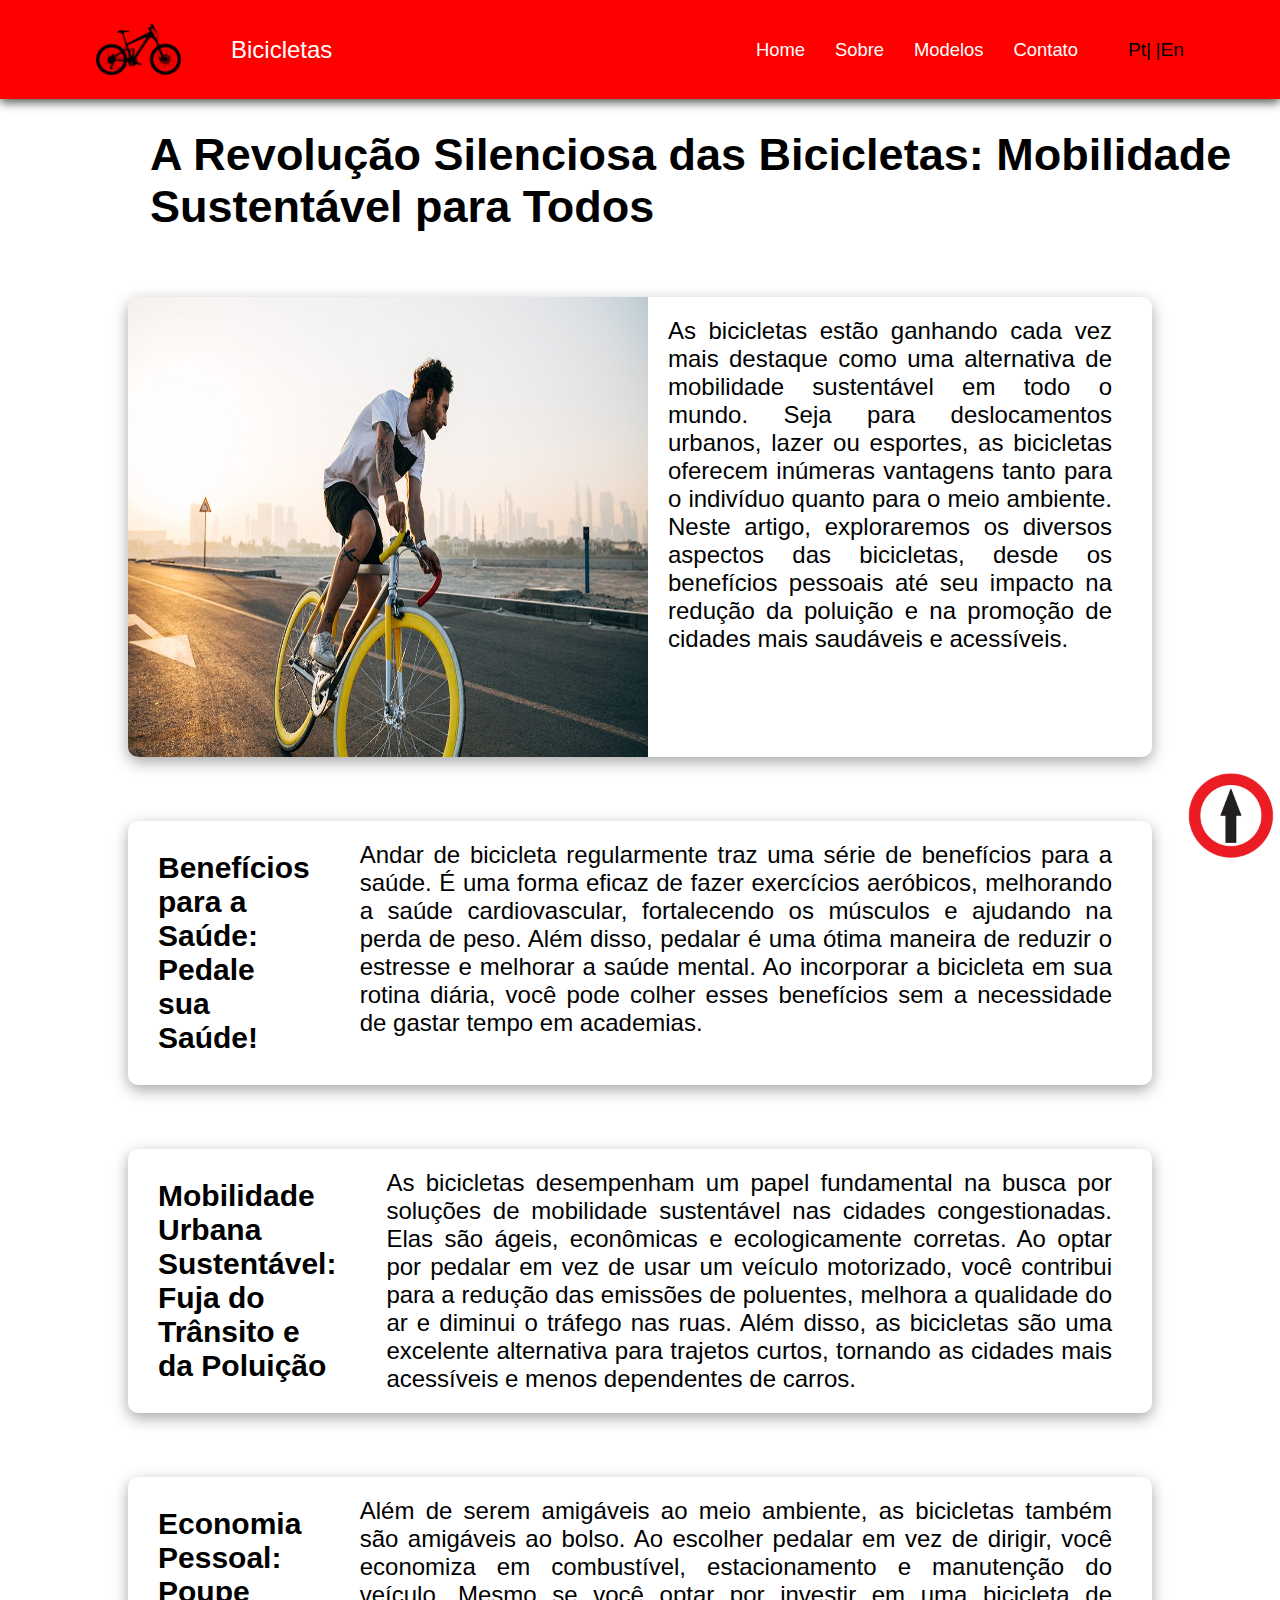
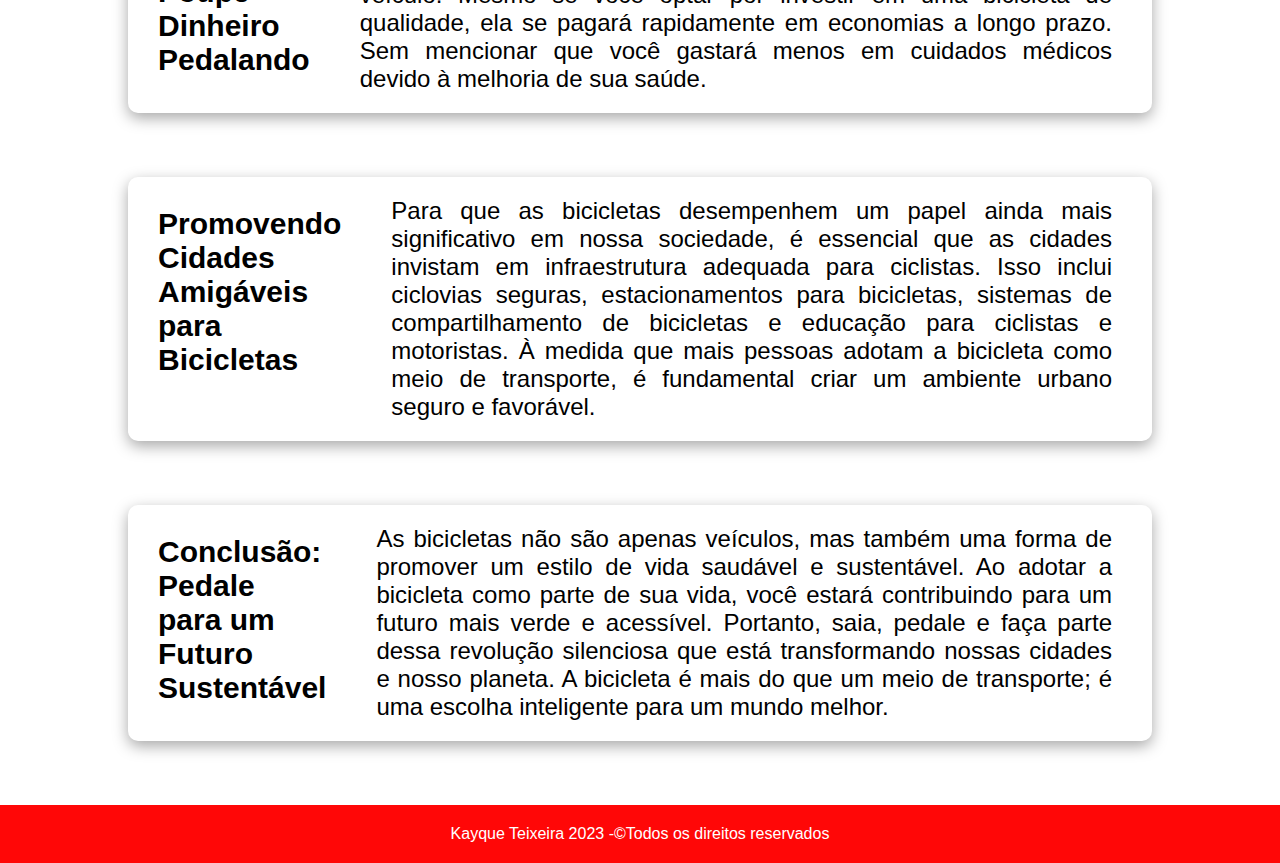
<file: index.html>
<!DOCTYPE html>
<html lang="pt-br">
<head>
    <meta charset="UTF-8">
    <meta http-equiv="X-UA-Compatible" content="IE=edge">
    <meta name="viewport" content="width=device-width, initial-scale=1.0">
    <link rel="stylesheet" href="style.css">
    <link rel="icon" type="image/png" href="imagens/pedal.png">
    <title>Home</title>
</head>

<body>
    <header>
        <nav class="nav-bar">
            <div class="logo">
                <img src="imagens/bike.png" width="85">
                <nome>Bicicletas<nome>
            </div>
            <div class="nav-list">
                <ul>
                    <li class="nav-item"><a href="index.html" class="nav-link">Home</a></li>
                    <li class="nav-item"><a href="sobre.html" class="nav-link">Sobre</a></li>
                    <li class="nav-item"><a href="modelo.html" class="nav-link">Modelos</a></li>
                    <li class="nav-item"><a href="contato.html" class="nav-link">Contato</a></li>
                </ul>
                <div class="pt">
                    <ul>
                       <li class="nav-item"><a href="index.html" class="nav-link">Pt|</a>
                       <a href="index2.html" class="nav-link">|En</a></li>
                    </ul>
            </div>
            

            <div class="mobile-menu-icon">
                <button onclick="menuShow()"><img class="icon" src="img/menu_white_36dp.svg" alt="45px"></button>
            </div>
        </nav>
        <div class="mobile-menu">
            <ul>
                <li class="nav-item"><a href="index.html" class="nav-link">Home</a></li>
                <li class="nav-item"><a href="sobre.html" class="nav-link">Sobre</a></li>
                <li class="nav-item"><a href="modelo.html" class="nav-link">Modelos</a></li>
                <li class="nav-item"><a href="contato.html" class="nav-link">Contato</a></li>
                <li class="nav-item"><a href="index.html" class="nav-link">Pt|</a>
                    <a href="index2.html" class="nav-link">|En</a></li>
            </ul>
        </div>
    </header>
    <h1>A Revolução Silenciosa das Bicicletas: Mobilidade Sustentável para Todos</h1>
        <div class="box">
        <img class="img" src="imagens/saudavel.jpeg" width="460px"><br>
        <p> As bicicletas estão ganhando cada vez mais destaque como uma alternativa de 
            mobilidade sustentável em todo o mundo. Seja para deslocamentos urbanos, 
            lazer ou esportes, as bicicletas oferecem inúmeras vantagens tanto para o indivíduo quanto para o 
            meio ambiente. Neste artigo, exploraremos os diversos 
            aspectos das bicicletas, desde os benefícios pessoais até seu impacto na 
            redução da poluição e na promoção de cidades mais saudáveis e acessíveis.</p>
        </div>
        <div class="box">
            <h2>Benefícios para a Saúde: Pedale sua Saúde!</h2>
            <p>Andar de bicicleta regularmente traz uma série de benefícios para a saúde. É 
                uma forma eficaz de fazer exercícios aeróbicos, melhorando a saúde 
                cardiovascular, fortalecendo os músculos e ajudando na perda de peso. Além 
                disso, pedalar é uma ótima maneira de reduzir o estresse e melhorar a saúde 
                mental. Ao incorporar a bicicleta em sua rotina diária, você pode colher esses 
                benefícios sem a necessidade de gastar tempo em academias.</p>
                </div>
                <div class="box">
                <h2>Mobilidade Urbana Sustentável: Fuja do Trânsito e da Poluição</h2>
                <p>As bicicletas desempenham um papel fundamental na busca por soluções de 
                    mobilidade sustentável nas cidades congestionadas. Elas são ágeis, econômicas 
                    e ecologicamente corretas. Ao optar por pedalar em vez de usar um veículo 
                    motorizado, você contribui para a redução das emissões de poluentes, melhora 
                    a qualidade do ar e diminui o tráfego nas ruas. Além disso, as bicicletas são uma 
                    excelente alternativa para trajetos curtos, tornando as cidades mais acessíveis e 
                    menos dependentes de carros.</p>
                    </div>
                    <div class="box">
                    <h2>Economia Pessoal: Poupe Dinheiro Pedalando</h2>
                    <p>Além de serem amigáveis ao meio ambiente, as bicicletas também são 
                        amigáveis ao bolso. Ao escolher pedalar em vez de dirigir, você economiza em 
                        combustível, estacionamento e manutenção do veículo. Mesmo se você optar 
                        por investir em uma bicicleta de qualidade, ela se pagará rapidamente em 
                        economias a longo prazo. Sem mencionar que você gastará menos em cuidados 
                        médicos devido à melhoria de sua saúde.</p>
                        </div>
                        <div class="box">
                        <h2>Promovendo Cidades Amigáveis para Bicicletas</h2>
                        <p>Para que as bicicletas desempenhem um papel ainda mais significativo em 
                            nossa sociedade, é essencial que as cidades invistam em infraestrutura 
                            adequada para ciclistas. Isso inclui ciclovias seguras, estacionamentos para 
                            bicicletas, sistemas de compartilhamento de bicicletas e educação para ciclistas 
                            e motoristas. À medida que mais pessoas adotam a bicicleta como meio de 
                            transporte, é fundamental criar um ambiente urbano seguro e favorável.</p>
                            </div>
                            <div class="box">
                            <h2>Conclusão: Pedale para um Futuro Sustentável</h2>
                            <p>As bicicletas não são apenas veículos, mas também uma 
                                forma de promover um estilo de vida saudável e sustentável. Ao adotar a bicicleta como parte de sua 
                                vida, você estará contribuindo para um futuro mais verde e acessível. Portanto, 
                                saia, pedale e faça parte dessa revolução silenciosa que está transformando 
                                nossas cidades e nosso planeta. A bicicleta é mais do que um meio de 
                                transporte; é uma escolha inteligente para um mundo melhor.</p>
                            </div>
                            <a class="seta" href="#"><img src="imagens/cima.png" alt="sobe"></a>
    <footer>Kayque Teixeira 2023 -&copyTodos os direitos reservados</footer>
</body>

    <script src="script.js"></script>
</body>
</html>
</file>
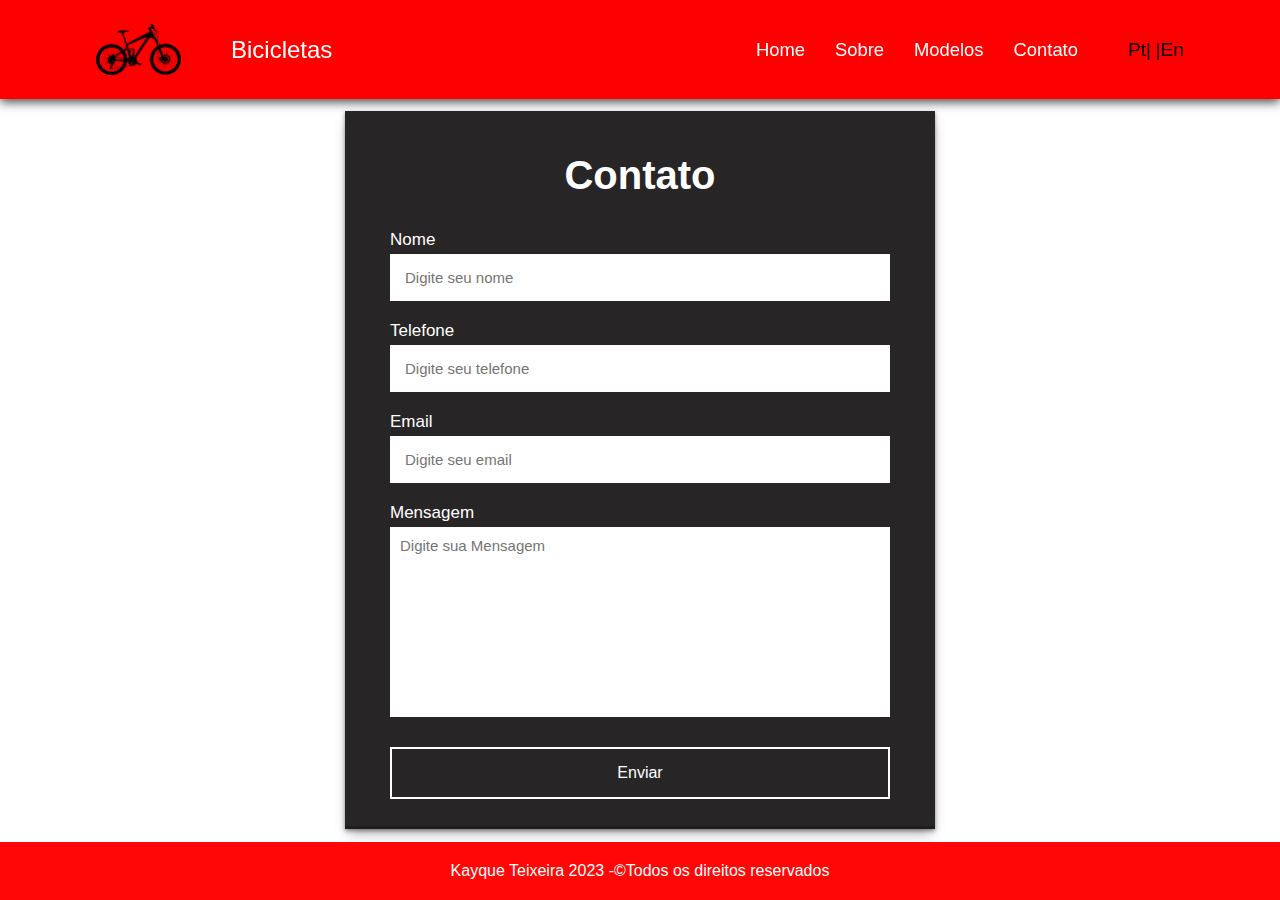
<file: contato.html>
<!DOCTYPE html>
<html lang="pt-br">
<head>
    <meta charset="UTF-8">
    <meta name="viewport" content="width=device-width, initial-scale=1.0">
    <link rel="stylesheet" href="style3.css"/>
    <link rel="icon" type="image/png" href="imagens/pedal.png">
    <title>Entre em contato!</title>
</head>
<body>
    <header>
        <nav class="nav-bar">
            <div class="logo">
                <img src="imagens/bike.png" width="85">
                <nome>Bicicletas<nome>
            </div>
            <div class="nav-list">
                <ul>
                    <li class="nav-item"><a href="index.html" class="nav-link">Home</a></li>
                    <li class="nav-item"><a href="sobre.html" class="nav-link">Sobre</a></li>
                    <li class="nav-item"><a href="modelo.html" class="nav-link">Modelos</a></li>
                    <li class="nav-item"><a href="contato.html" class="nav-link">Contato</a></li>
                </ul>
                <div class="pt">
                    <ul>
                       <li class="nav-item"><a href="contato.html" class="nav-link">Pt|</a>
                       <a href="contato2.html" class="nav-link">|En</a></li>
                    </ul>
            </div>
            

            <div class="mobile-menu-icon">
                <button onclick="menuShow()"><img class="icon" src="img/menu_white_36dp.svg" alt="45px"></button>
            </div>
        </nav>
        <div class="mobile-menu">
            <ul>
                <li class="nav-item"><a href="index.html" class="nav-link">Home</a></li>
                <li class="nav-item"><a href="sobre.html" class="nav-link">Sobre</a></li>
                <li class="nav-item"><a href="modelo.html" class="nav-link">Modelos</a></li>
                <li class="nav-item"><a href="contato.html" class="nav-link">Contato</a></li>
                <li class="nav-item"><a href="contato.html" class="nav-link">Pt|</a>
                    <a href="contato2.html" class="nav-link">|En</a></li>
            </ul>
        </div>
    </header>
    <script src="script.js"></script>
    <section>
        <h2>Contato</h2>
        
        <div id="success-notification" style="display: none;">
           <nome>Enviado com sucesso!</nome>
        </div>        
        <form id="contact-form" action="https://api.staticforms.xyz/submit" method="post">
            <label>Nome</label>
            <input type="text" name="name" placeholder="Digite seu nome" autocomplete="off" required>
            <label>Telefone</label>
            <input type="tel" name="tel" placeholder="Digite seu telefone" autocomplete="off" required>
            <label>Email</label>
            <input type="email" name="email" placeholder="Digite seu email" autocomplete="off" required>
            <label>Mensagem</label>
            <textarea name="message" cols="30" rows="10" placeholder="Digite sua Mensagem"></textarea>
            <button type="submit">Enviar</button>
        
            <input type="hidden" name="accessKey" value="7b90ed83-b8b5-4f1d-90cf-7676badbda00">
        </form>
        <script>
            document.addEventListener('DOMContentLoaded', function () {
                const contactForm = document.getElementById('contact-form');
                const successNotification = document.getElementById('success-notification');
        
                contactForm.addEventListener('submit', function (e) {
                    e.preventDefault();
        
                    // Substitua o seguinte código pelo envio real do formulário, por exemplo, usando AJAX
                    // Simulação de envio (remova esta parte no ambiente de produção)
                    setTimeout(function () {
                        // Exiba a notificação de sucesso
                        successNotification.style.display = 'block';
                        
                        // Limpe o formulário (opcional)
                        contactForm.reset();
                        
                        // Role para a notificação (opcional)
                        successNotification.scrollIntoView({ behavior: 'smooth' });
                    }, 1000); // Simula um atraso de 1 segundo para fins de demonstração
                });
            });
        </script>
    </section>
    <footer>Kayque Teixeira 2023 -&copyTodos os direitos reservados</footer>
</body>
</html>
</file>
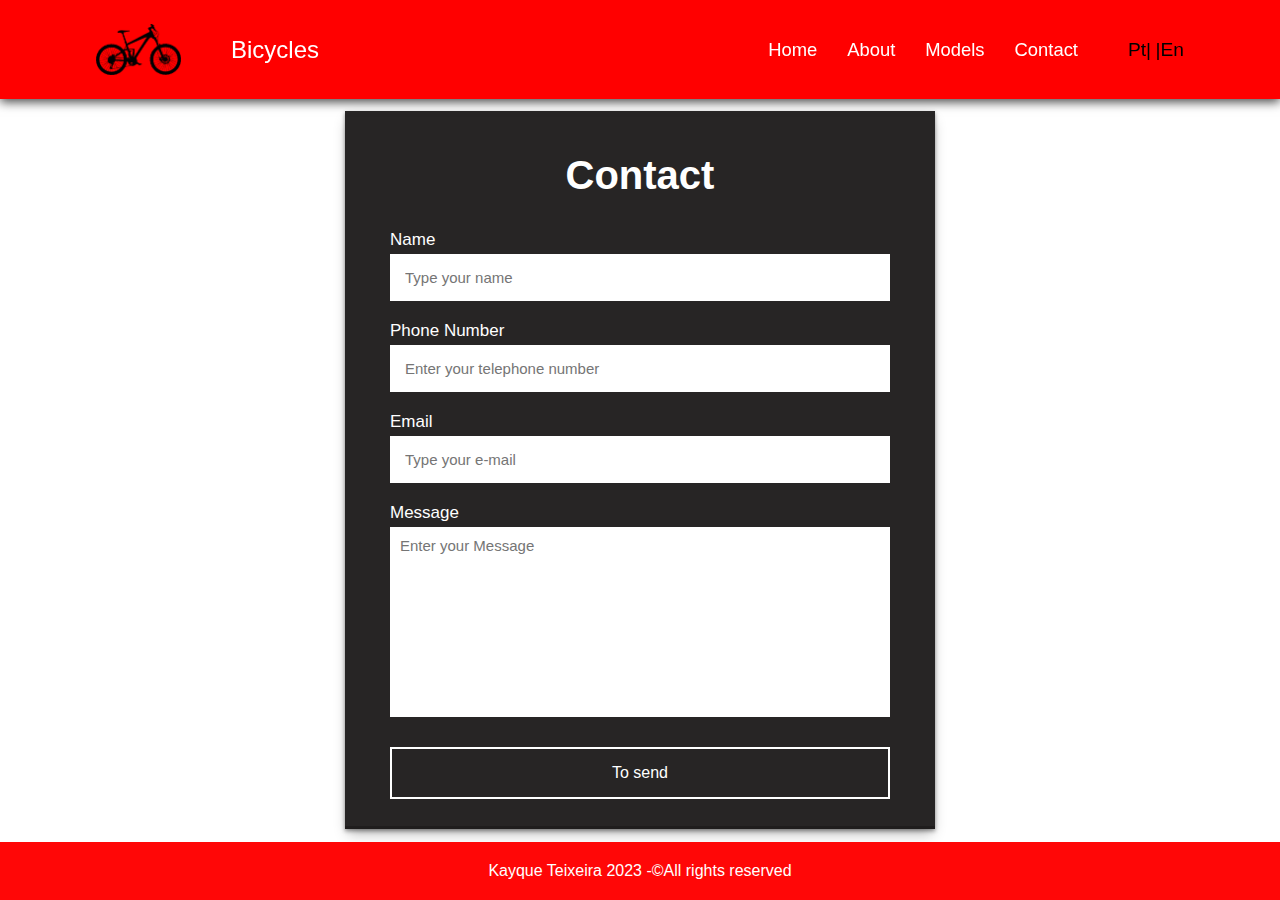
<file: contato2.html>
<!DOCTYPE html>
<html lang="en">
<head>
    <meta charset="UTF-8">
    <meta name="viewport" content="width=device-width, initial-scale=1.0">
    <link rel="stylesheet" href="style3.css"/>
    <link rel="icon" type="image/png" href="imagens/pedal.png">
    <title>Contact!</title>
</head>
<body>
    <header>
        <nav class="nav-bar">
            <div class="logo">
                <img src="imagens/bike.png" width="85">
                <nome>Bicycles<nome>
            </div>
            <div class="nav-list">
                <ul>
                    <li class="nav-item"><a href="index2.html" class="nav-link">Home</a></li>
                    <li class="nav-item"><a href="sobre2.html" class="nav-link">About</a></li>
                    <li class="nav-item"><a href="modelo2.html" class="nav-link">Models</a></li>
                    <li class="nav-item"><a href="contato2.html" class="nav-link">Contact</a></li>
                </ul>
                <div class="pt">
                    <ul>
                       <li class="nav-item"><a href="contato.html" class="nav-link">Pt|</a>
                       <a href="contato2.html" class="nav-link">|En</a></li>
                    </ul>
            </div>
            

            <div class="mobile-menu-icon">
                <button onclick="menuShow()"><img class="icon" src="img/menu_white_36dp.svg" alt="45px"></button>
            </div>
        </nav>
        <div class="mobile-menu">
            <ul>
                <li class="nav-item"><a href="index2.html" class="nav-link">Home</a></li>
                <li class="nav-item"><a href="sobre2.html" class="nav-link">About</a></li>
                <li class="nav-item"><a href="modelo2.html" class="nav-link">Models</a></li>
                <li class="nav-item"><a href="contato2.html" class="nav-link">Contact</a></li>
                <li class="nav-item"><a href="contato.html" class="nav-link">Pt|</a>
                    <a href="contato2.html" class="nav-link">|En</a></li>
            </ul>
        </div>
    </header>
    <script src="script.js"></script>
    <section>
        <h2>Contact</h2>

        <div id="success-notification" style="display: none;">
            <nome>Sent with success!</nome>
         </div>    

         <form id="contact-form" action="https://api.staticforms.xyz/submit" method="post">
            <label>Name</label>
            <input type="text" name="name" placeholder="Type your name" autocomplete="off" required>
            <label>Phone Number</label>
            <input type="tel" name="tel" placeholder="Enter your telephone number" autocomplete="off" required>
            <label>Email</label>
            <input type="email" name="email" placeholder="Type your e-mail" autocomplete="off" required>
            <label>Message</label>
            <textarea name="message" cols="30" rows="10" placeholder="Enter your Message"></textarea>
            <button type="submit">To send</button>

            <input type="hidden" name="accessKey" value="7b90ed83-b8b5-4f1d-90cf-7676badbda00">
         </form>
         <script>
            document.addEventListener('DOMContentLoaded', function () {
                const contactForm = document.getElementById('contact-form');
                const successNotification = document.getElementById('success-notification');
        
                contactForm.addEventListener('submit', function (e) {
                    e.preventDefault();
        
                    // Substitua o seguinte código pelo envio real do formulário, por exemplo, usando AJAX
                    // Simulação de envio (remova esta parte no ambiente de produção)
                    setTimeout(function () {
                        // Exiba a notificação de sucesso
                        successNotification.style.display = 'block';
                        
                        // Limpe o formulário (opcional)
                        contactForm.reset();
                        
                        // Role para a notificação (opcional)
                        successNotification.scrollIntoView({ behavior: 'smooth' });
                    }, 1000); // Simula um atraso de 1 segundo para fins de demonstração
                });
            });
        </script>
    </section>
    <footer>Kayque Teixeira 2023 -&copyAll rights reserved</footer>
</body>
</html>
</file>
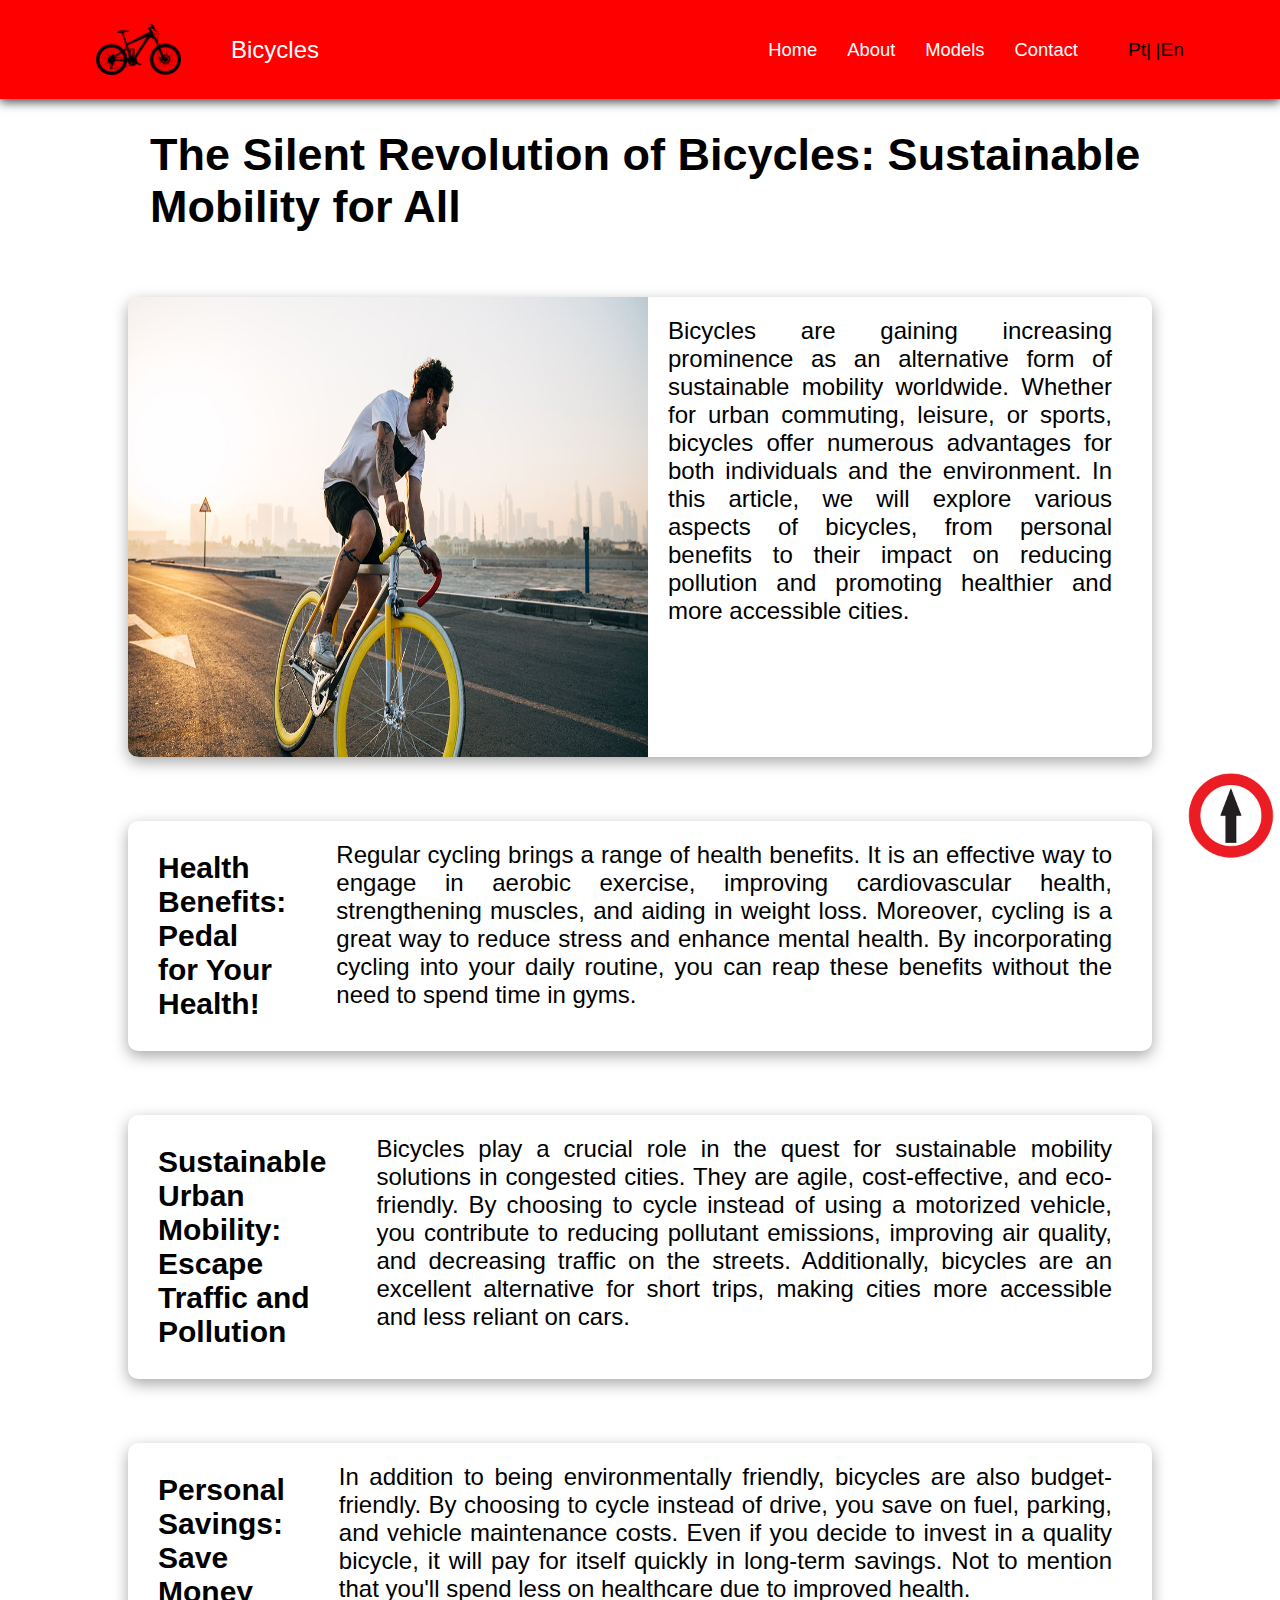
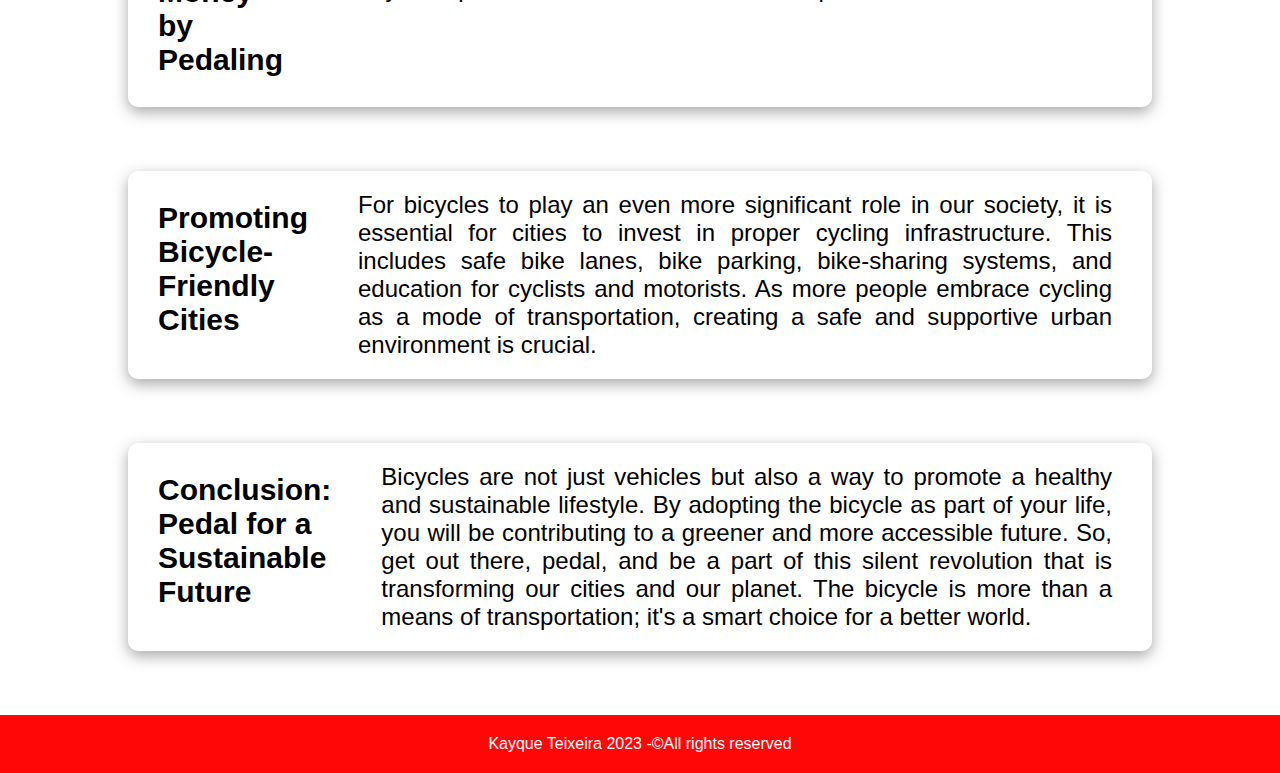
<file: index2.html>
<!DOCTYPE html>
<html lang="en">
<head>
    <meta charset="UTF-8">
    <meta http-equiv="X-UA-Compatible" content="IE=edge">
    <meta name="viewport" content="width=device-width, initial-scale=1.0">
    <link rel="stylesheet" href="style.css">
    <link rel="icon" type="image/png" href="imagens/pedal.png">
    <title>Home</title>
</head>

<body>
    <header>
        <nav class="nav-bar">
            <div class="logo">
                <img src="imagens/bike.png" width="85">
                <nome>Bicycles<nome>
            </div>
            <div class="nav-list">
                <ul>
                    <li class="nav-item"><a href="index2.html" class="nav-link">Home</a></li>
                    <li class="nav-item"><a href="sobre2.html" class="nav-link">About</a></li>
                    <li class="nav-item"><a href="modelo2.html" class="nav-link">Models</a></li>
                    <li class="nav-item"><a href="contato2.html" class="nav-link">Contact</a></li>
                </ul>
                <div class="pt">
                    <ul>
                       <li class="nav-item"><a href="index.html" class="nav-link">Pt|</a>
                       <a href="index2.html" class="nav-link">|En</a></li>
                    </ul>
            </div>
            

            <div class="mobile-menu-icon">
                <button onclick="menuShow()"><img class="icon" src="img/menu_white_36dp.svg" alt="45px"></button>
            </div>
        </nav>
        <div class="mobile-menu">
            <ul>
                <li class="nav-item"><a href="index2.html" class="nav-link">Home</a></li>
                <li class="nav-item"><a href="sobre2.html" class="nav-link">About</a></li>
                <li class="nav-item"><a href="modelo2.html" class="nav-link">Models</a></li>
                <li class="nav-item"><a href="contato2.html" class="nav-link">Contact</a></li>
                <li class="nav-item"><a href="index.html" class="nav-link">Pt|</a>
                    <a href="index2.html" class="nav-link">|En</a></li>
            </ul>
        </div>
    </header>
    <h1>The Silent Revolution of Bicycles: Sustainable Mobility for All</h1>
<div class="box">
    <img class="img" src="imagens/saudavel.jpeg" width="460px"><br>
    <p>Bicycles are gaining increasing prominence as an alternative form of sustainable mobility worldwide. Whether for urban commuting, leisure, or sports, bicycles offer numerous advantages for both individuals and the environment. In this article, we will explore various aspects of bicycles, from personal benefits to their impact on reducing pollution and promoting healthier and more accessible cities.</p>
</div>

<div class="box">
    <h2>Health Benefits: Pedal for Your Health!</h2>
    <p>Regular cycling brings a range of health benefits. It is an effective way to engage in aerobic exercise, improving cardiovascular health, strengthening muscles, and aiding in weight loss. Moreover, cycling is a great way to reduce stress and enhance mental health. By incorporating cycling into your daily routine, you can reap these benefits without the need to spend time in gyms.</p>
</div>

<div class="box">
    <h2>Sustainable Urban Mobility: Escape Traffic and Pollution</h2>
    <p>Bicycles play a crucial role in the quest for sustainable mobility solutions in congested cities. They are agile, cost-effective, and eco-friendly. By choosing to cycle instead of using a motorized vehicle, you contribute to reducing pollutant emissions, improving air quality, and decreasing traffic on the streets. Additionally, bicycles are an excellent alternative for short trips, making cities more accessible and less reliant on cars.</p>
</div>

<div class="box">
    <h2>Personal Savings: Save Money by Pedaling</h2>
    <p>In addition to being environmentally friendly, bicycles are also budget-friendly. By choosing to cycle instead of drive, you save on fuel, parking, and vehicle maintenance costs. Even if you decide to invest in a quality bicycle, it will pay for itself quickly in long-term savings. Not to mention that you'll spend less on healthcare due to improved health.</p>
</div>

<div class="box">
    <h2>Promoting Bicycle-Friendly Cities</h2>
    <p>For bicycles to play an even more significant role in our society, it is essential for cities to invest in proper cycling infrastructure. This includes safe bike lanes, bike parking, bike-sharing systems, and education for cyclists and motorists. As more people embrace cycling as a mode of transportation, creating a safe and supportive urban environment is crucial.</p>
</div>

<div class="box">
    <h2>Conclusion: Pedal for a Sustainable Future</h2>
    <p>Bicycles are not just vehicles but also a way to promote a healthy and sustainable lifestyle. By adopting the bicycle as part of your life, you will be contributing to a greener and more accessible future. So, get out there, pedal, and be a part of this silent revolution that is transforming our cities and our planet. The bicycle is more than a means of transportation; it's a smart choice for a better world.</p>
</div>

                            <a class="seta" href="#"><img src="imagens/cima.png" alt="sobe"></a>
    <footer>Kayque Teixeira 2023 -&copyAll rights reserved</footer>
</body>

    <script src="script.js"></script>
</body>
</html>
</file>
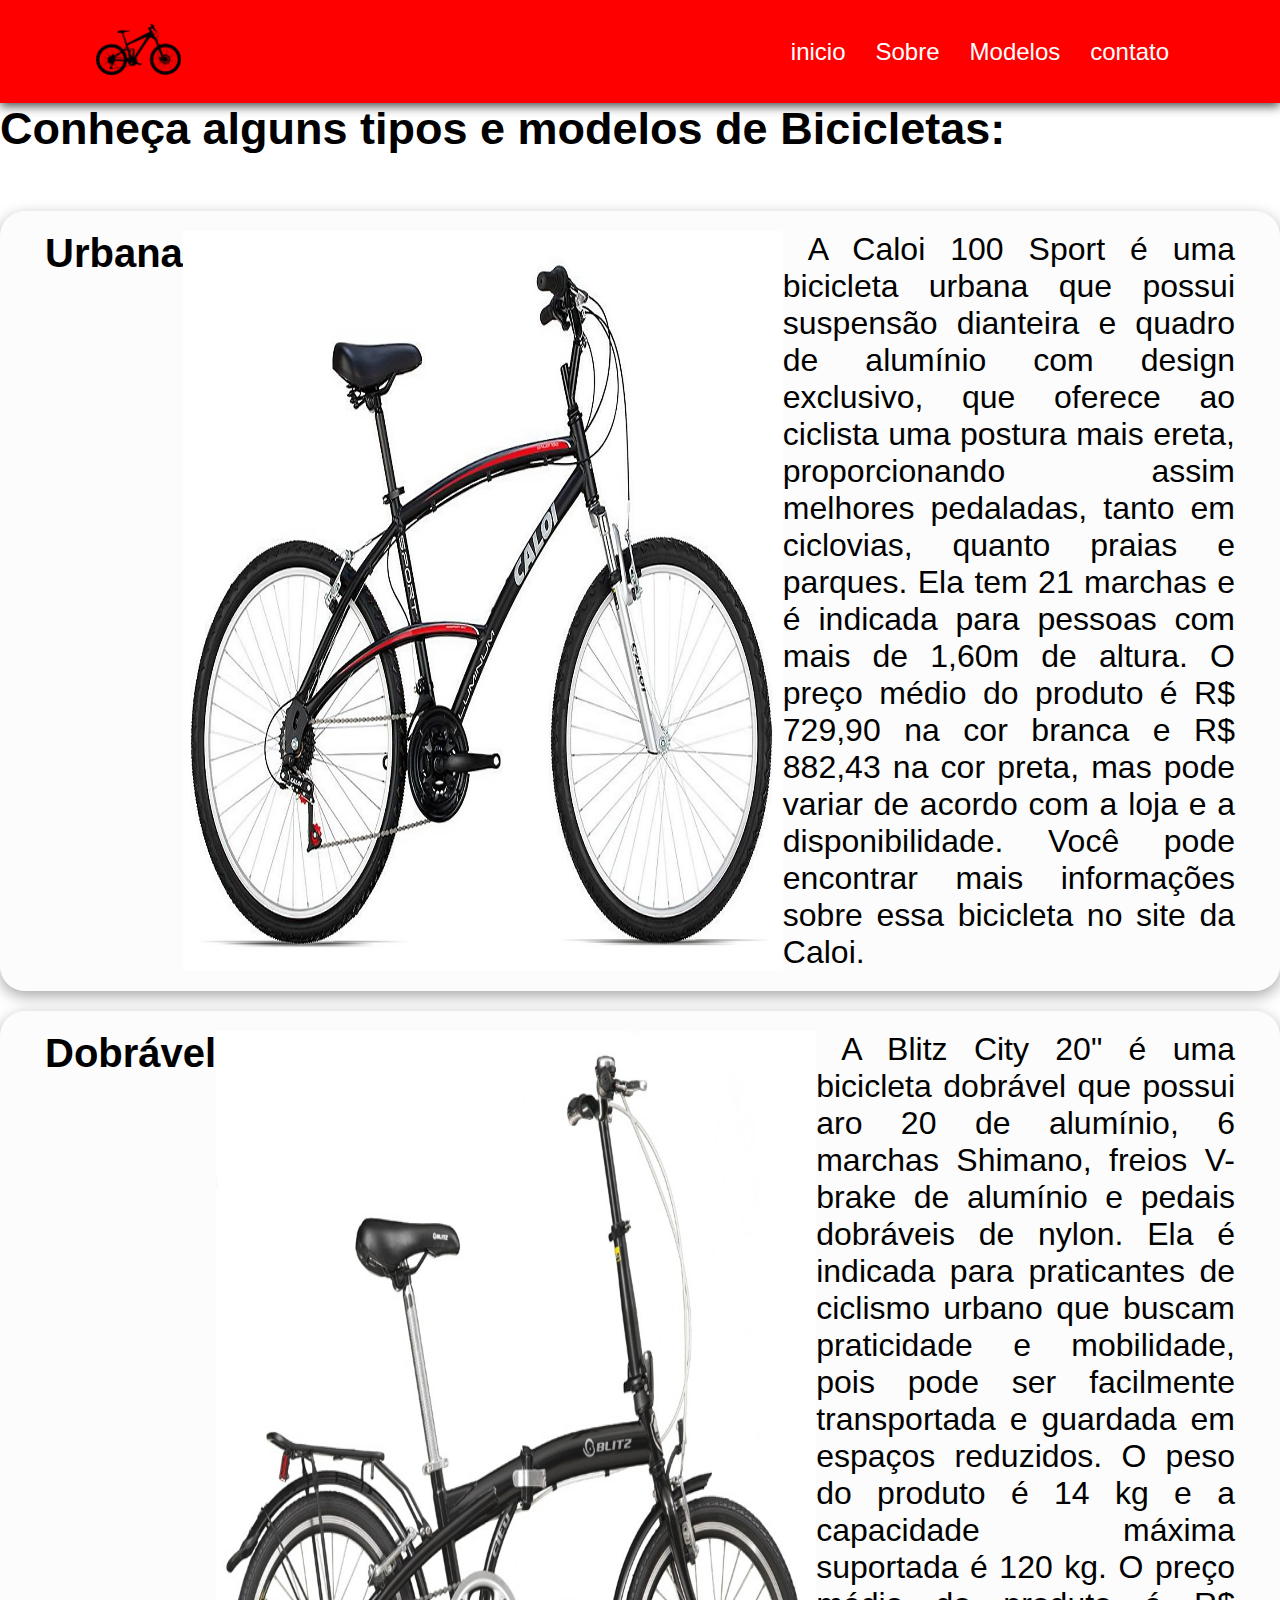
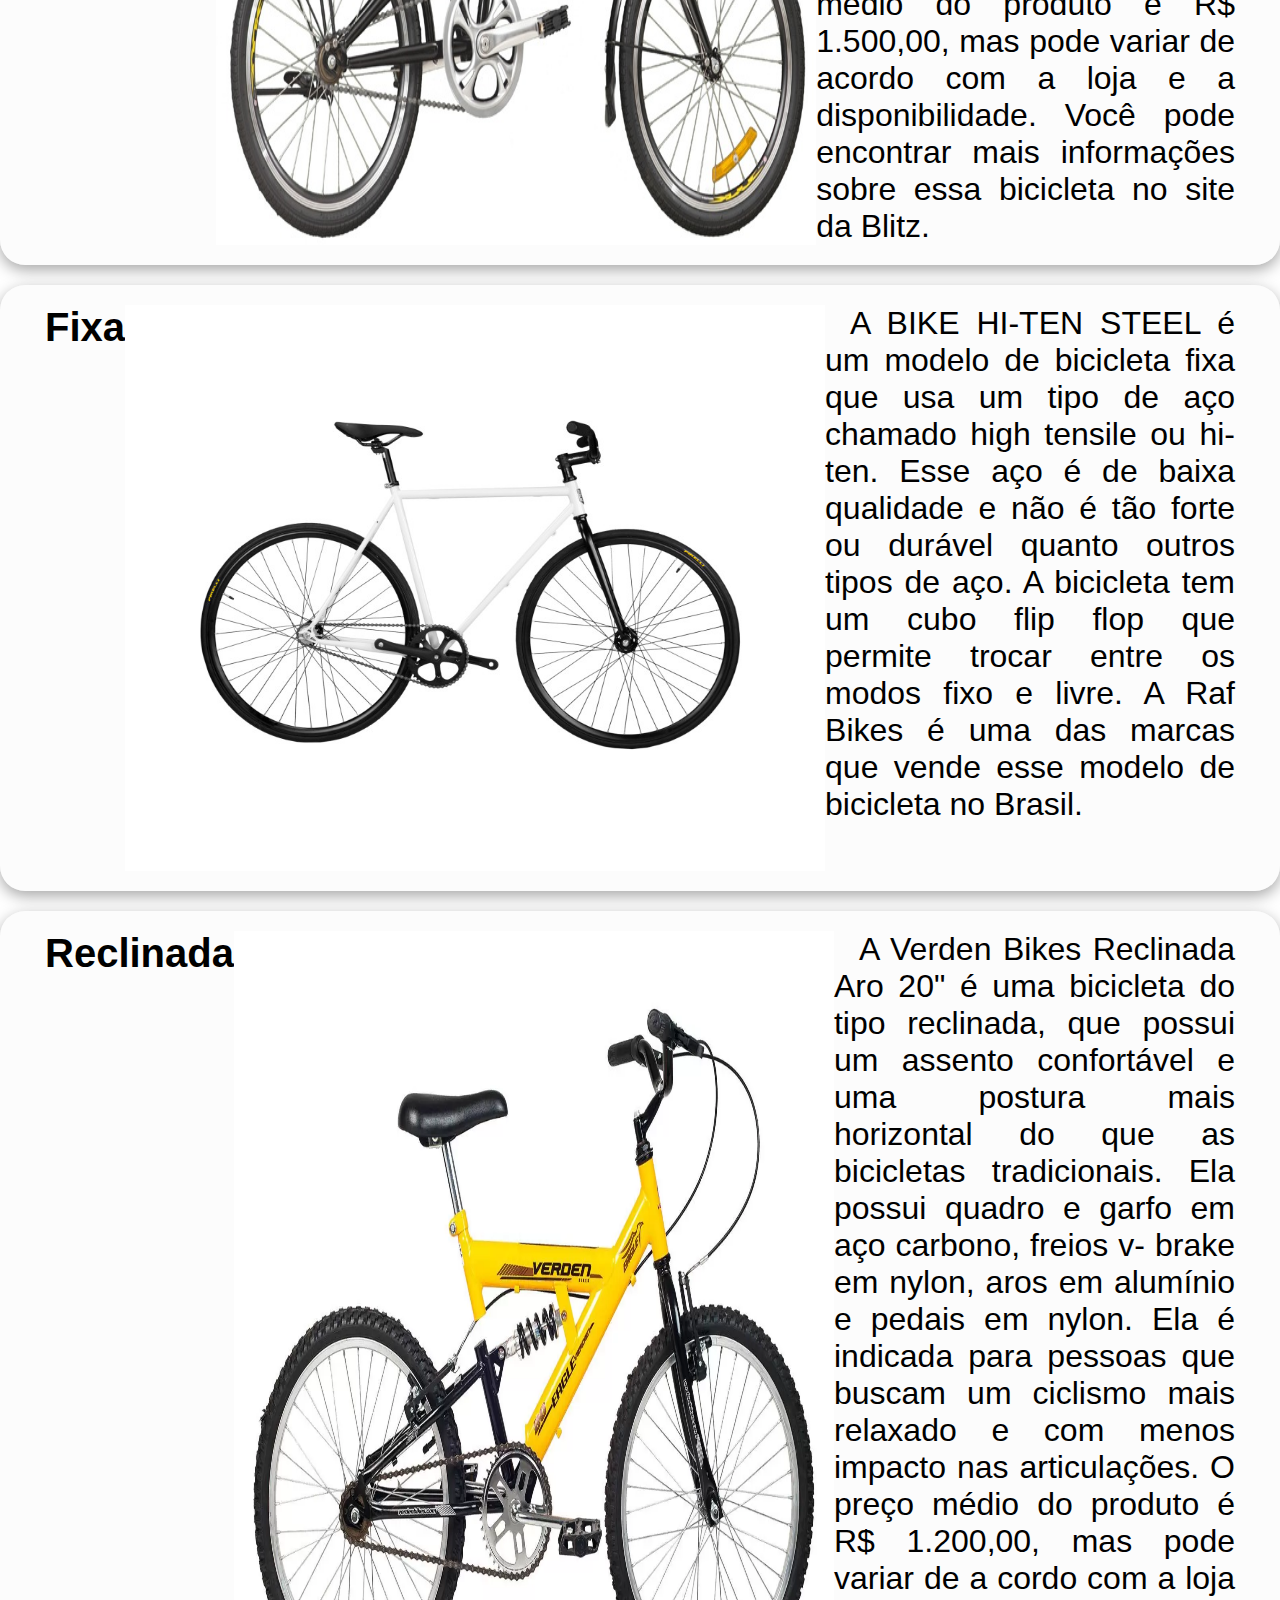
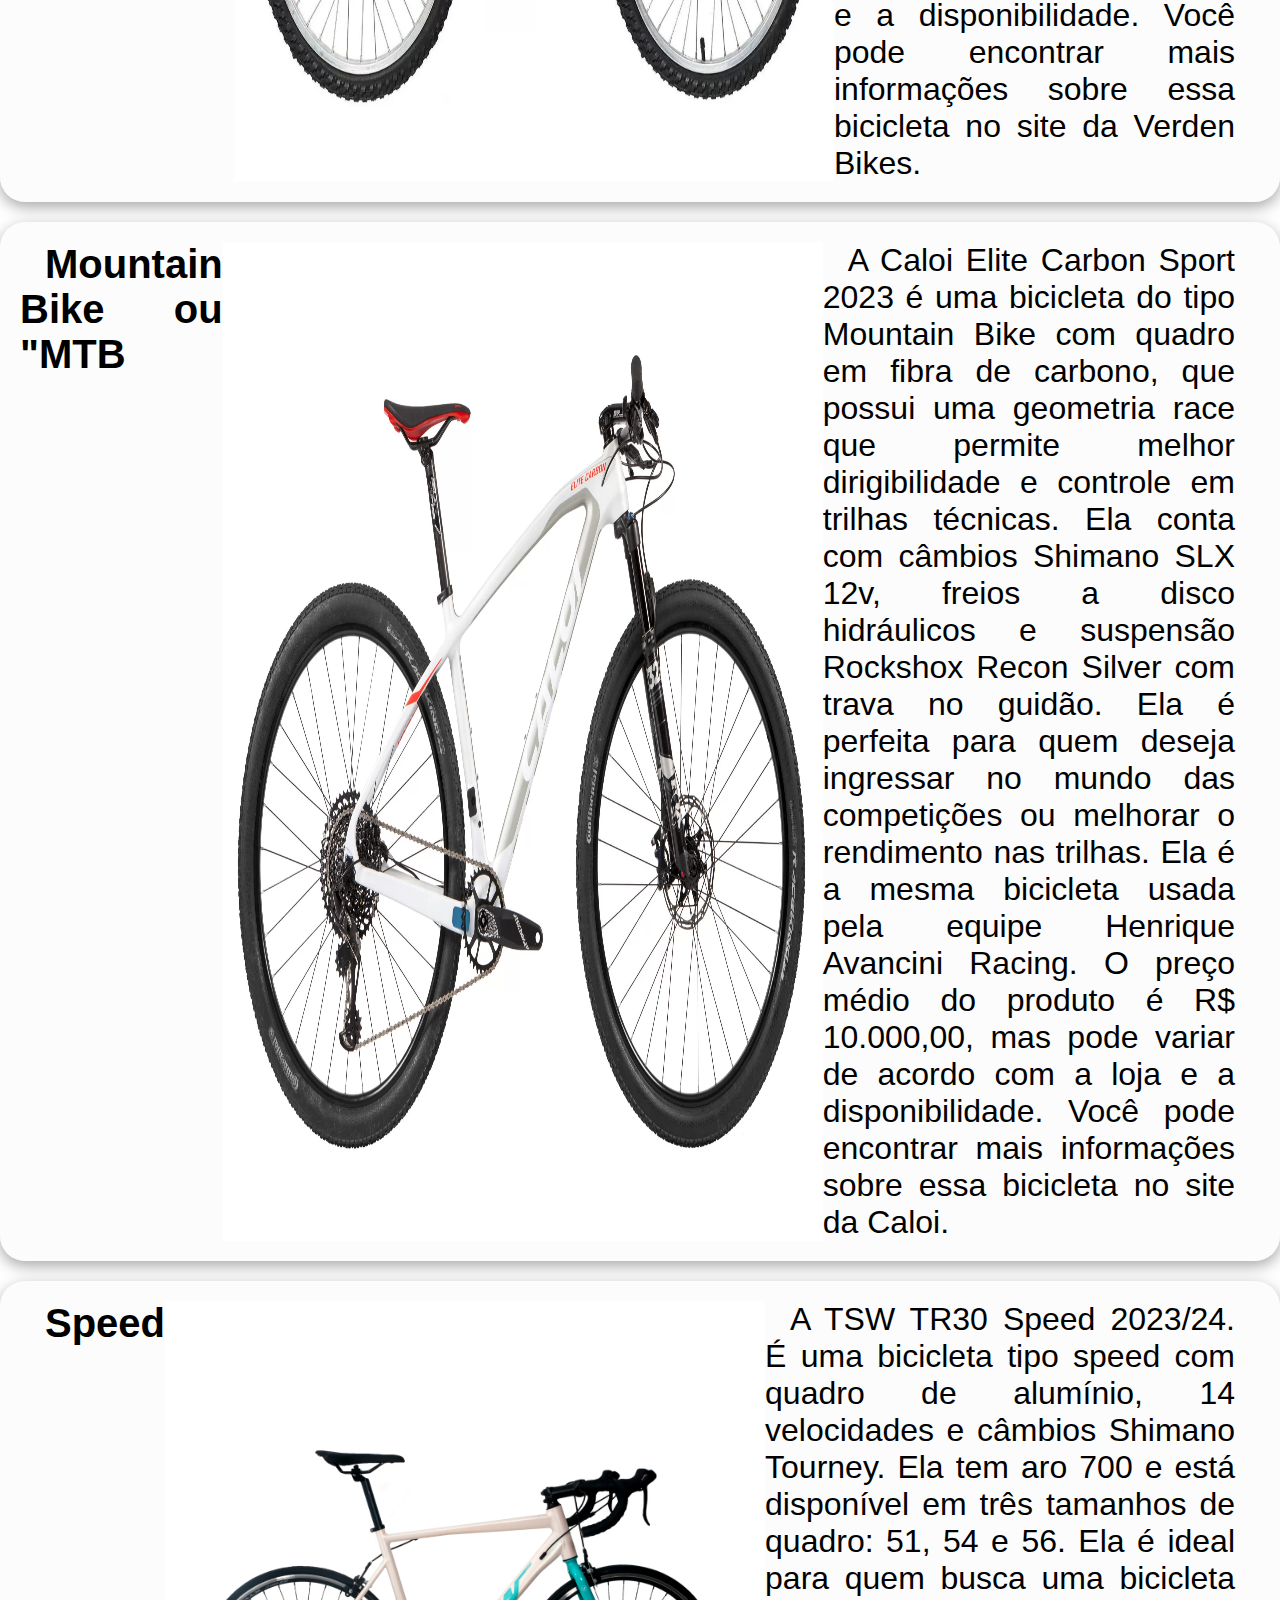
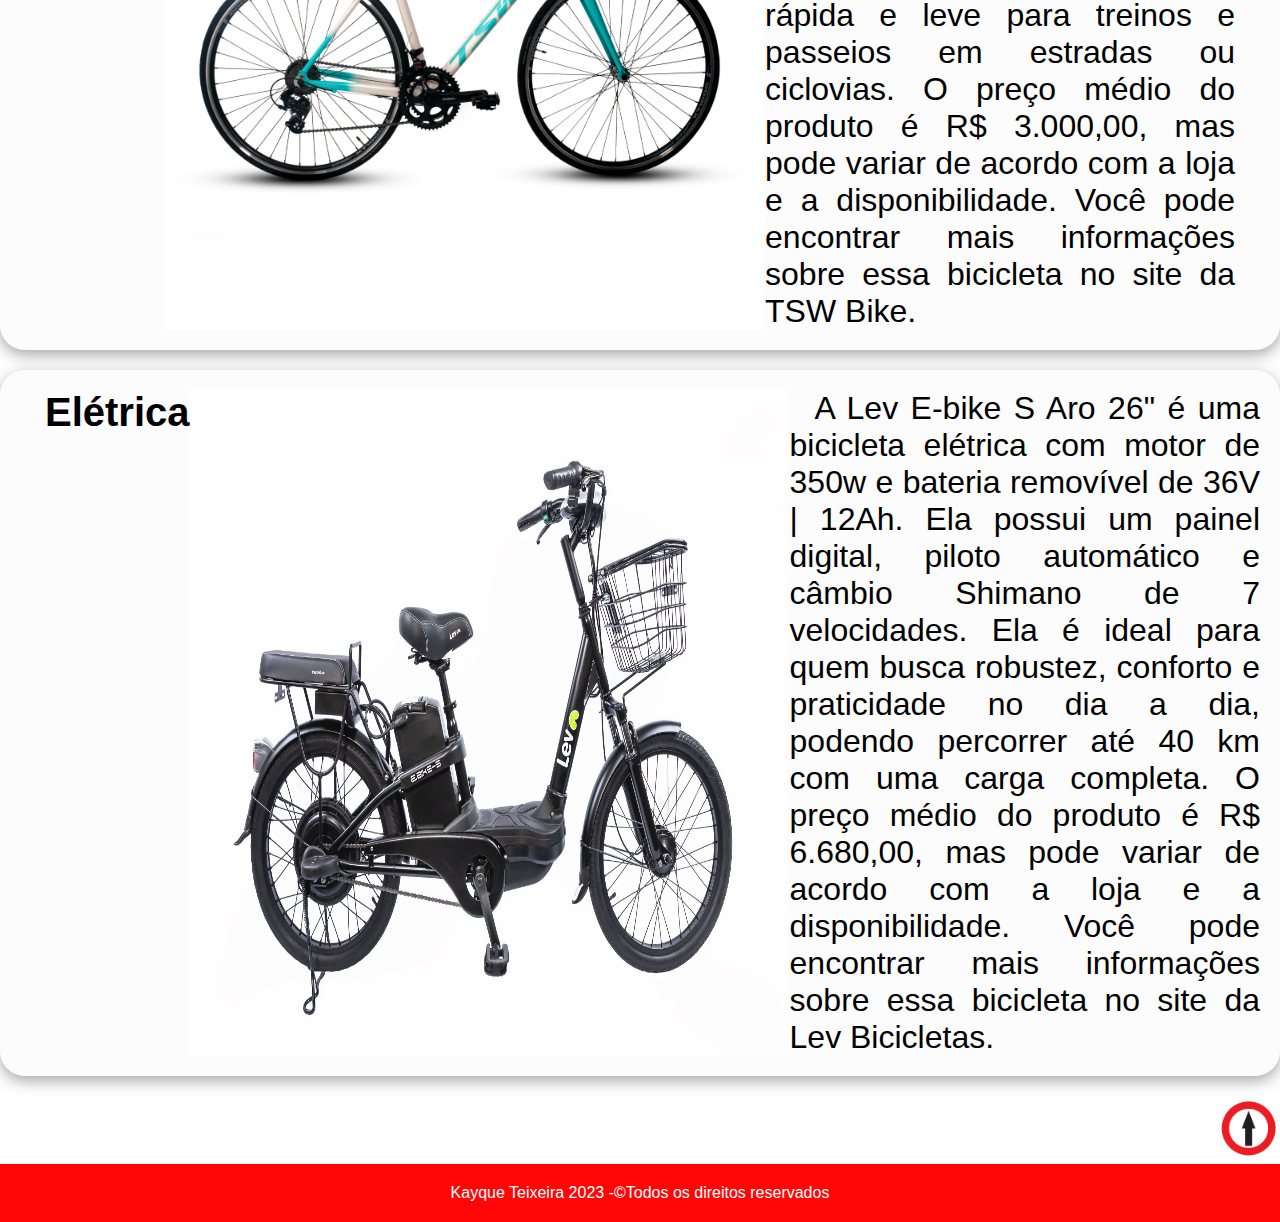
<file: Modelo.html>
<!DOCTYPE html>
<html lang="pt-br">
<head>
    <meta charset="UTF-8">
    <meta name="viewport" content="width=device-width, initial-scale=1.0">
    <link rel="stylesheet" href="estilo3.css"/>
    <link rel="icon" type="image/png" href="imagens/pedal.png">
    <title>Modelos</title>
</head>
<body>
    <header>
        <nav class="nav-bar">
            <div class="logo">
                <img src="imagens/bike.png" width="85">
            </div>
            
            <div class="nav-list">
                <ul>
                    <li class="nav-item"><a href="index.html" class="nav-link">inicio</a></li>
                    <li class="nav-item"><a href="Sobre.html" class="ativa">Sobre</a></li>
                    <li class="nav-item"><a href="Modelo.html" class="nav-link">Modelos</a></li>
                    <li class="nav-item"><a href="contato.html" class="nav-link">contato</a></li>
                </ul>
            </div>
        </nav>
    </header>    
    
    <h1>Conheça alguns tipos e modelos de Bicicletas:</h1><br><br>

    <div class="texto1">
    <h2>Urbana</h2>
    <img src="imagens/Caloi 100 Sport.jpg" width="600">
    <p>A Caloi 100 Sport é uma bicicleta urbana que possui suspensão dianteira e quadro de 
        alumínio com design exclusivo, que oferece ao ciclista uma postura mais ereta, 
        proporcionando assim melhores pedaladas, tanto em ciclovias, quanto praias e 
        parques. Ela tem 21 marchas e é indicada para pessoas com mais de 1,60m de 
        altura. O preço médio do produto é R$ 729,90 na cor branca e R$ 882,43 na cor preta, 
        mas pode variar de acordo com a loja e a disponibilidade. Você pode encontrar mais 
        informações sobre essa bicicleta no site da Caloi.</p><br>
    </div>

    <div class="texto2">

        <h2>Dobrável</h2>
        <img src="imagens/Blitz City 20.jpg" width="600">
        <p>A Blitz City 20" é uma bicicleta dobrável que possui aro 20 de alumínio, 6 
            marchas Shimano, freios V-brake de alumínio e pedais dobráveis de nylon. Ela é 
            indicada para praticantes de ciclismo urbano que buscam praticidade e mobilidade, 
            pois pode ser facilmente transportada e guardada em espaços reduzidos. O peso do 
            produto é 14 kg e a capacidade máxima suportada é 120 kg. O preço médio do 
            produto é R$ 1.500,00, mas pode variar de acordo com a loja e a disponibilidade. 
            Você pode encontrar mais informações sobre essa bicicleta no site da Blitz.</p><br>
        </div>

        <div class="texto3">

            <h2>Fixa</h2>
            <img src="imagens/Bike-Ten Stell.jpg" width="700">
            <p>A BIKE HI-TEN STEEL é um modelo de bicicleta fixa que usa um tipo de aço chamado high tensile ou 
                hi-ten. Esse aço é de baixa qualidade e não é tão forte ou durável quanto outros tipos de aço. A 
                bicicleta tem um cubo flip flop que permite trocar entre os modos fixo e livre. A Raf Bikes é uma das 
                marcas que vende esse modelo de bicicleta no Brasil.</p><br>
        </div>
        <div class="texto4">

                <h2>Reclinada</h2>
                <img src="imagens/Verden Bikes Reclinada Aro 20.jpeg" width="600">
                <p>A Verden Bikes Reclinada Aro 20" é uma bicicleta do tipo reclinada, que 
                    possui um assento confortável e uma postura mais horizontal do que as 
                    bicicletas tradicionais. Ela possui quadro e garfo em aço carbono, freios v-
                    brake em nylon, aros em alumínio e pedais em nylon. Ela é indicada para 
                    pessoas que buscam um ciclismo mais relaxado e com menos impacto nas 
                    articulações. O preço médio do produto é R$ 1.200,00, mas pode variar de a
                    cordo com a loja e a disponibilidade. Você pode encontrar mais informações 
                    sobre essa bicicleta no site da Verden Bikes.</p><br>
                </div>
                <div class="texto5">

                    <h2>Mountain Bike ou "MTB</h2>
                    <img src="imagens/Caloi Elite Carbon Sport 2023.jpeg" width="600">
                    <p>A Caloi Elite Carbon Sport 2023 é uma bicicleta do tipo Mountain Bike com 
                        quadro em fibra de carbono, que possui uma geometria race que permite 
                        melhor dirigibilidade e controle em trilhas técnicas. Ela conta com câmbios 
                        Shimano SLX 12v, freios a disco hidráulicos e suspensão Rockshox Recon 
                        Silver com trava no guidão. Ela é perfeita para quem deseja ingressar no 
                        mundo das competições ou melhorar o rendimento nas trilhas. Ela é a mesma 
                        bicicleta usada pela equipe Henrique Avancini Racing. O preço médio do 
                        produto é R$ 10.000,00, mas pode variar de acordo com a loja e a 
                        disponibilidade. Você pode encontrar mais informações sobre essa bicicleta 
                        no site da Caloi.</p><br>
                    </div>
                    <div class="texto6">

                        <h2>Speed</h2>
                        <img src="imagens/TSW TR30 Speed 2023.png" width="600">
                        <p>A TSW TR30 Speed 2023/24. É uma bicicleta tipo speed com quadro de alumínio, 14 
                            velocidades e câmbios Shimano Tourney. Ela tem aro 700 e está disponível em três 
                            tamanhos de quadro: 51, 54 e 56. Ela é ideal para quem busca uma bicicleta rápida e 
                            leve para treinos e passeios em estradas ou ciclovias. O preço médio do produto é R$ 
                            3.000,00, mas pode variar de acordo com a loja e a disponibilidade. Você pode 
                            encontrar mais informações sobre essa bicicleta no site da TSW Bike.</p><br>
                        </div>
                        <div class="texto7">

                            <h2>Elétrica</h2>
                            <img src="imagens/Lev E-bike S Aro 26.jpg" width="600">
                            <p>A Lev E-bike S Aro 26" é uma bicicleta elétrica com motor de 350w e 
                                bateria removível de 36V | 12Ah. Ela possui um painel digital, piloto 
                                automático e câmbio Shimano de 7 velocidades. Ela é ideal para quem 
                                busca robustez, conforto e praticidade no dia a dia, podendo percorrer até 40 
                                km com uma carga completa. O preço médio do produto é R$ 6.680,00, mas 
                                pode variar de acordo com a loja e a disponibilidade. Você pode encontrar 
                                mais informações sobre essa bicicleta no site da Lev Bicicletas.</p>
                            </div>
        
        <div align="right"> <a href="#"><img src="imagens/cima.png" width="5%"></a></div>
        <footer>Kayque Teixeira 2023 -&copyTodos os direitos reservados</footer>
</body>
</html>
</file>
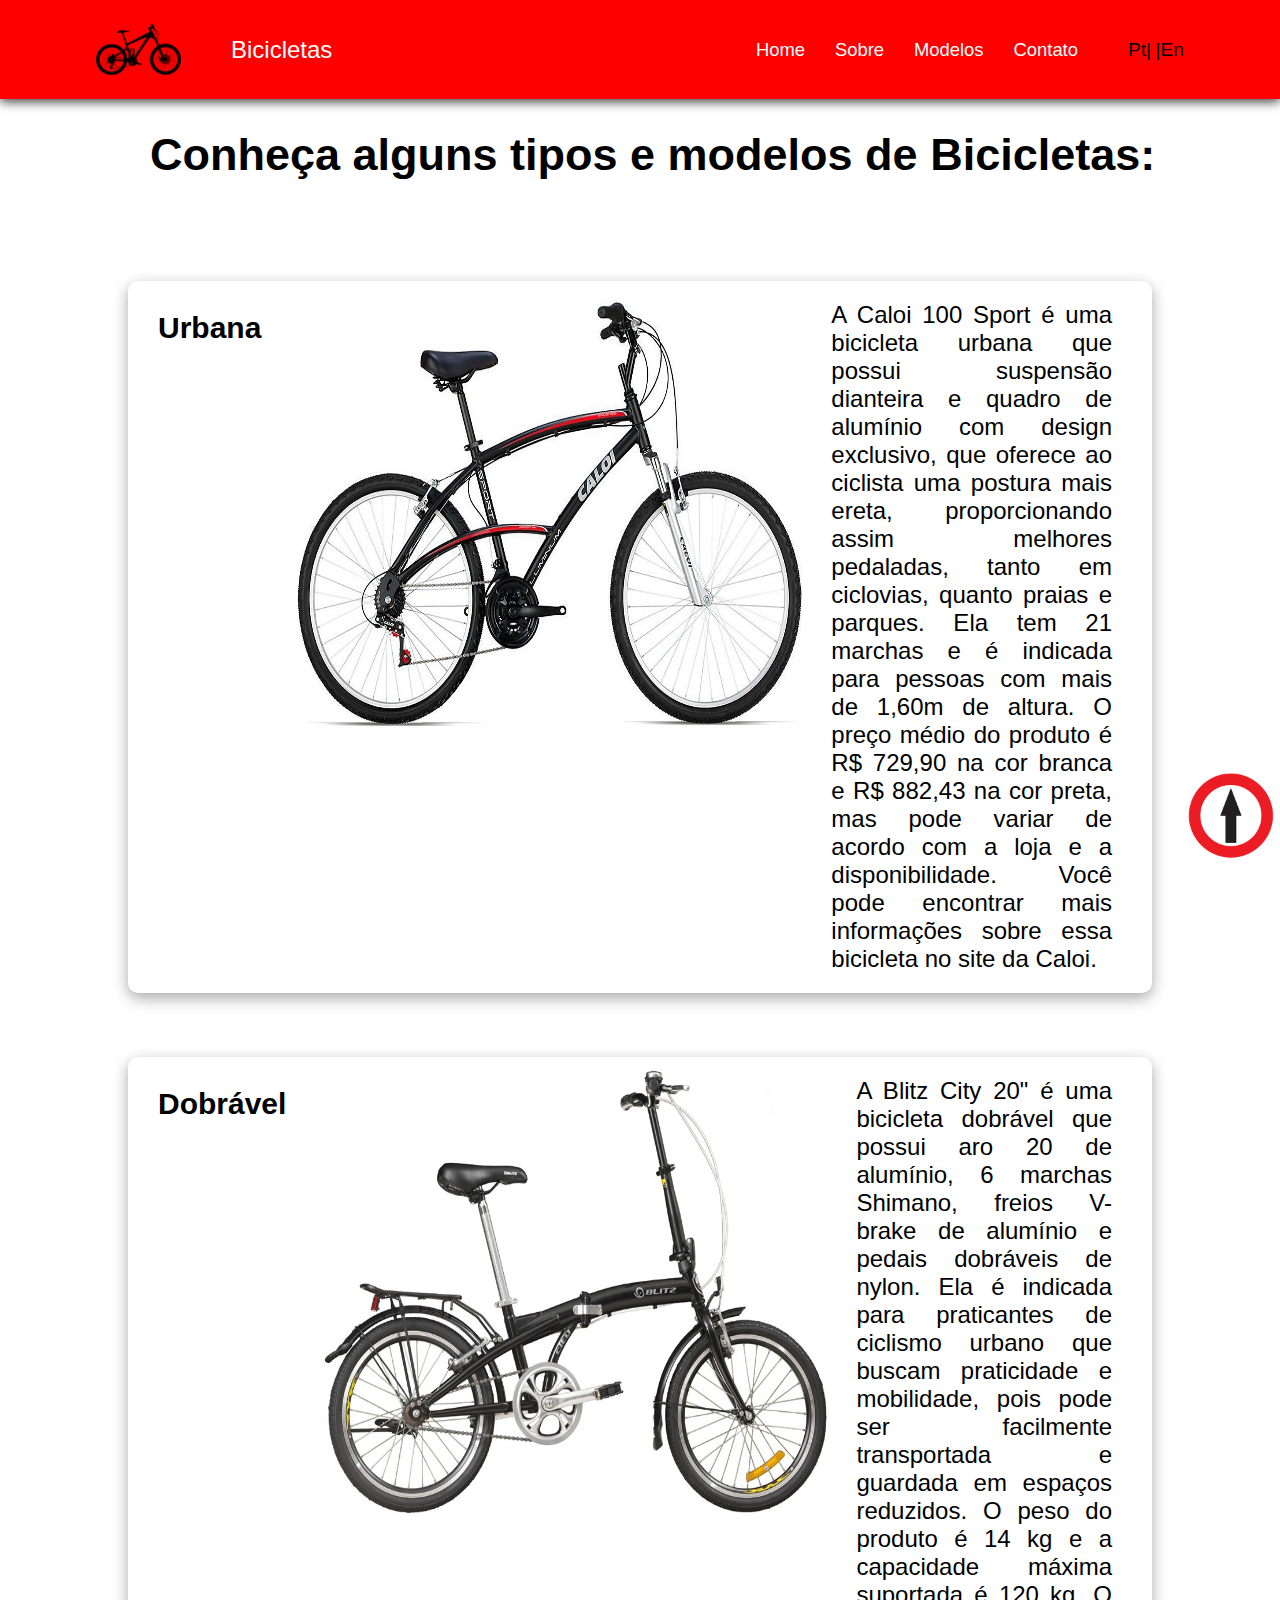
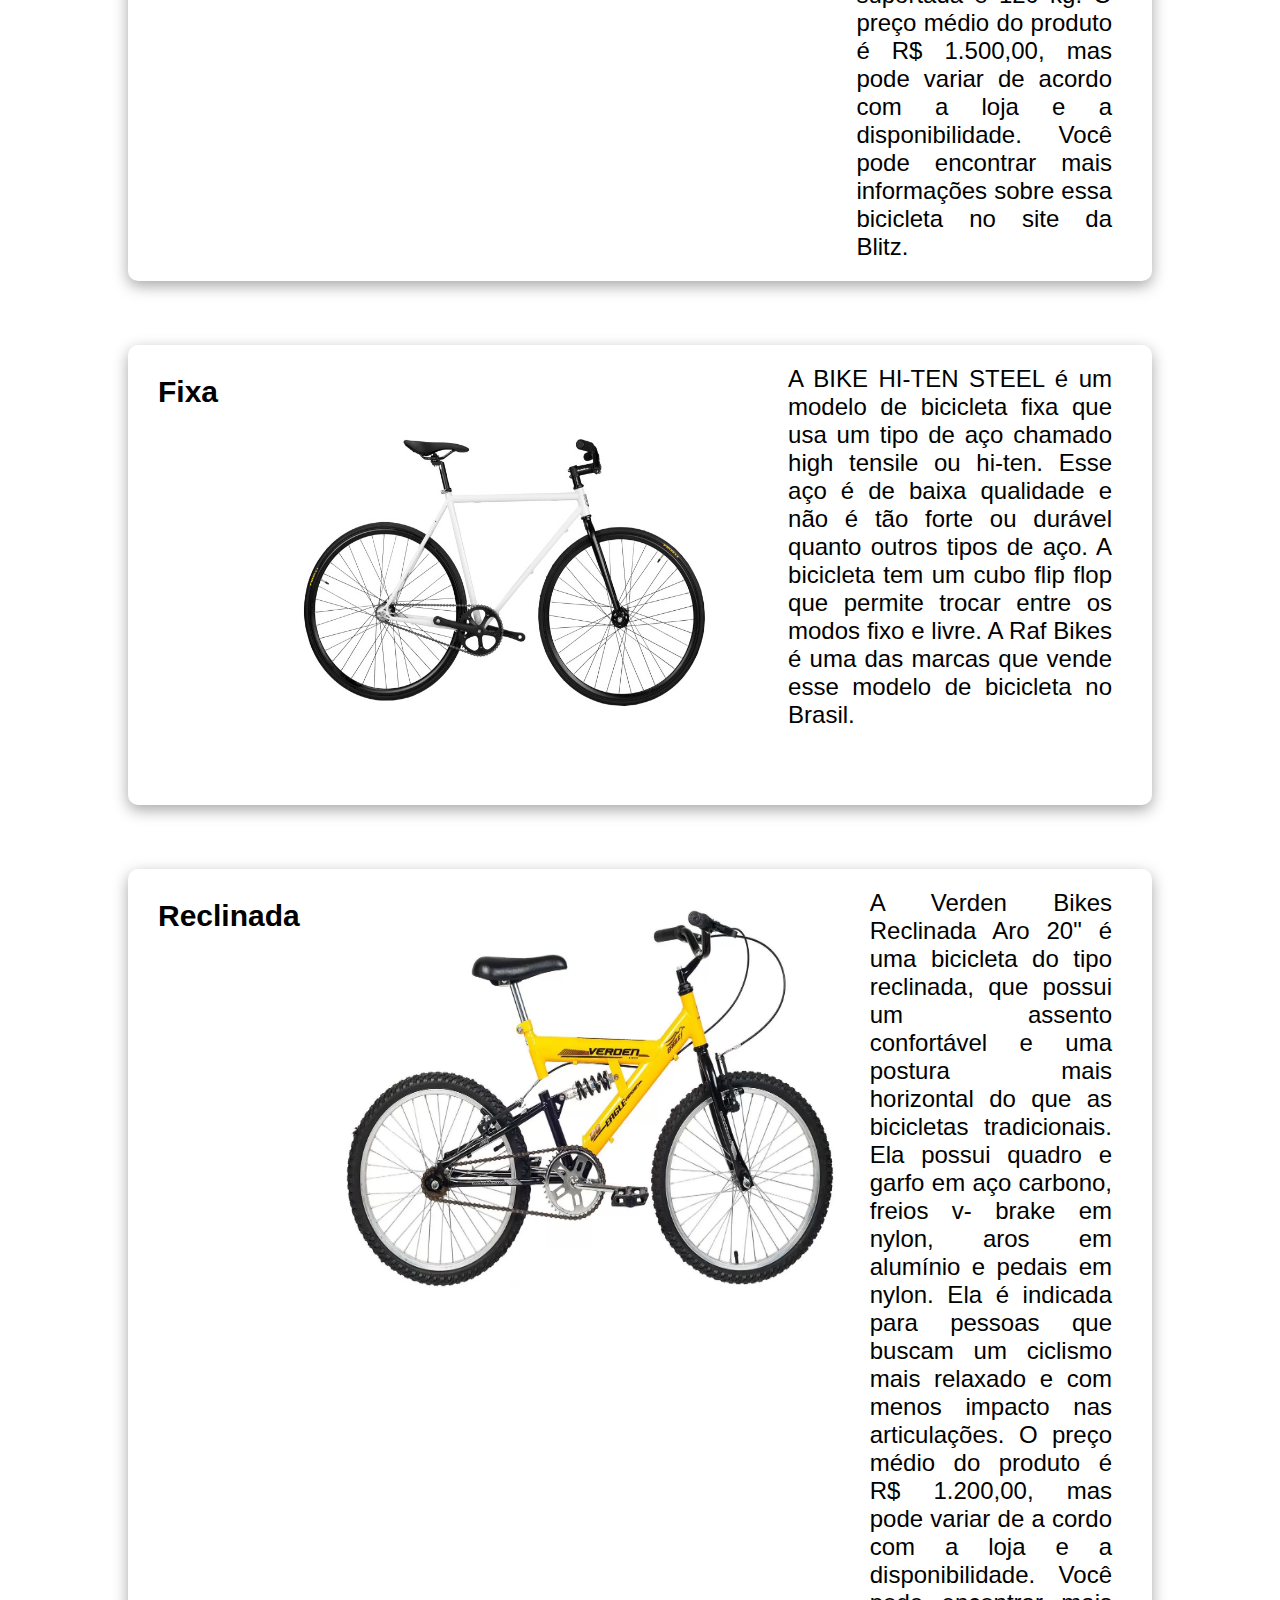
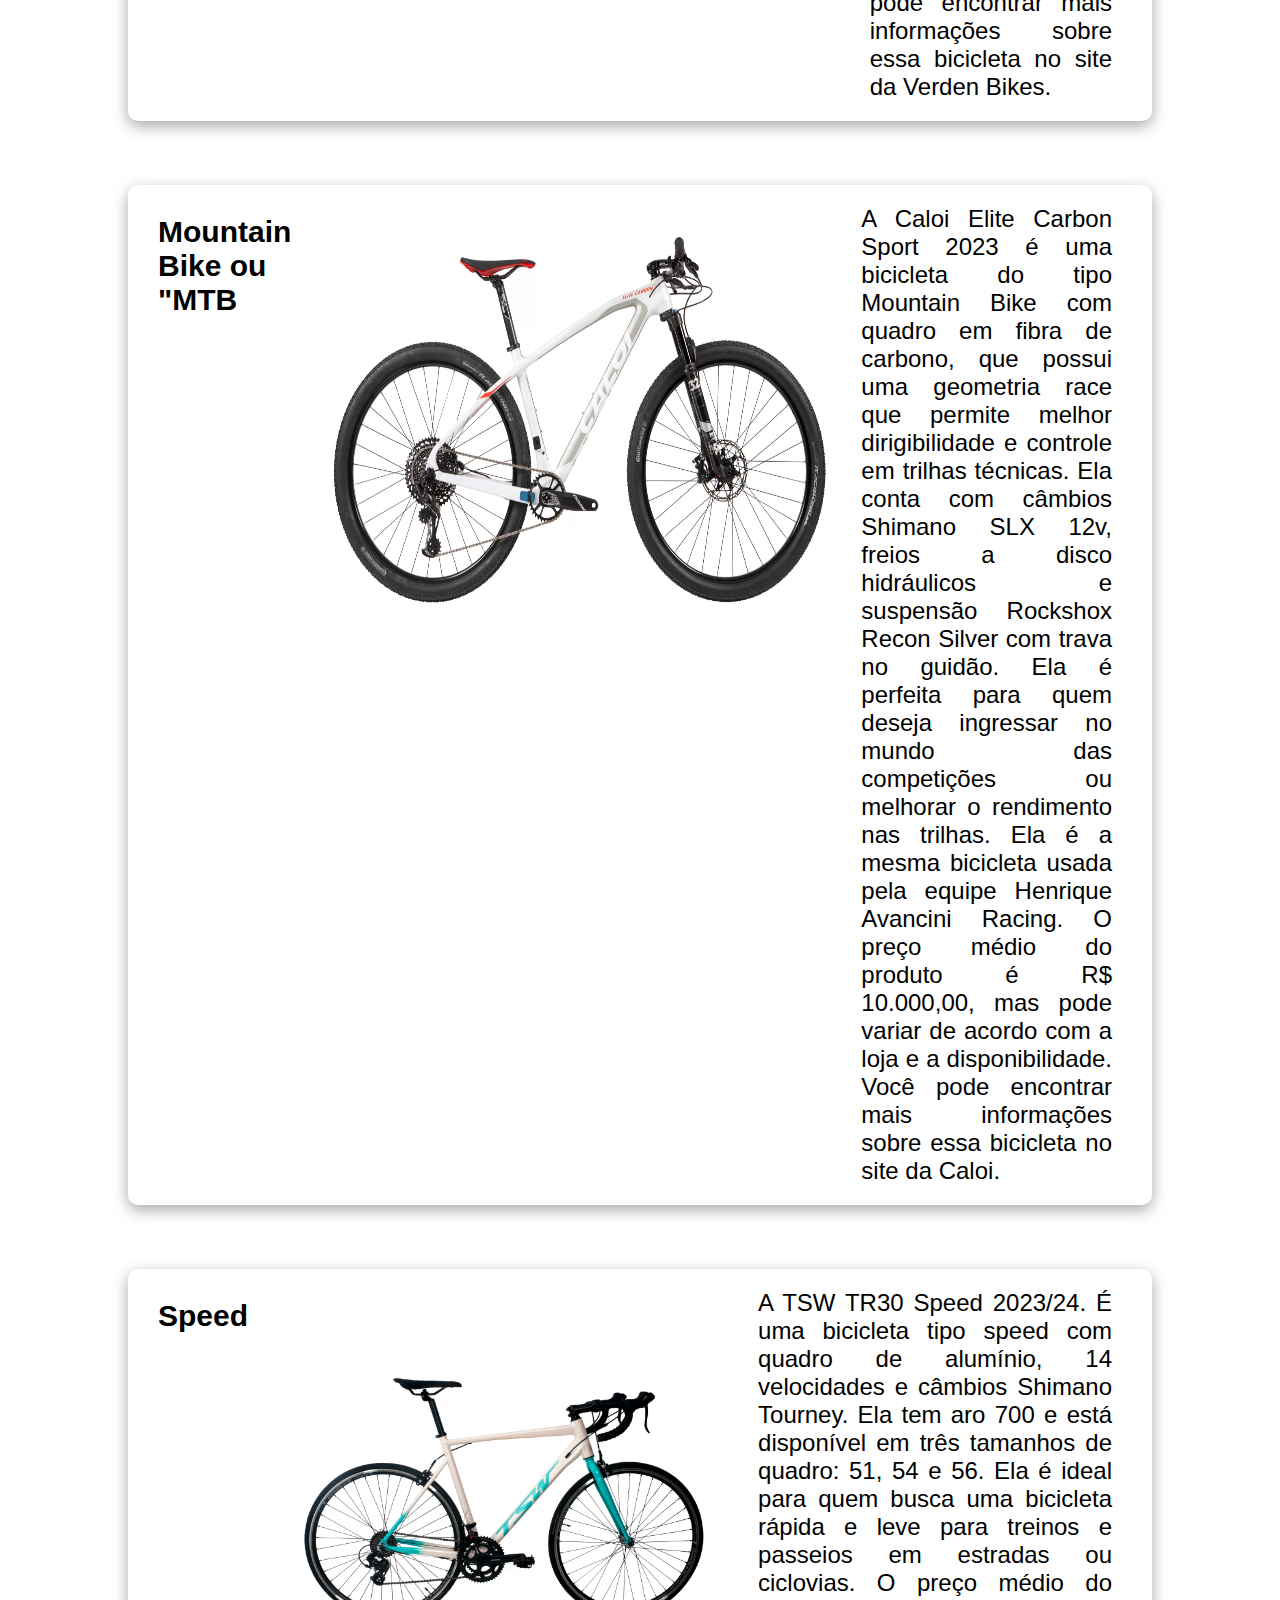
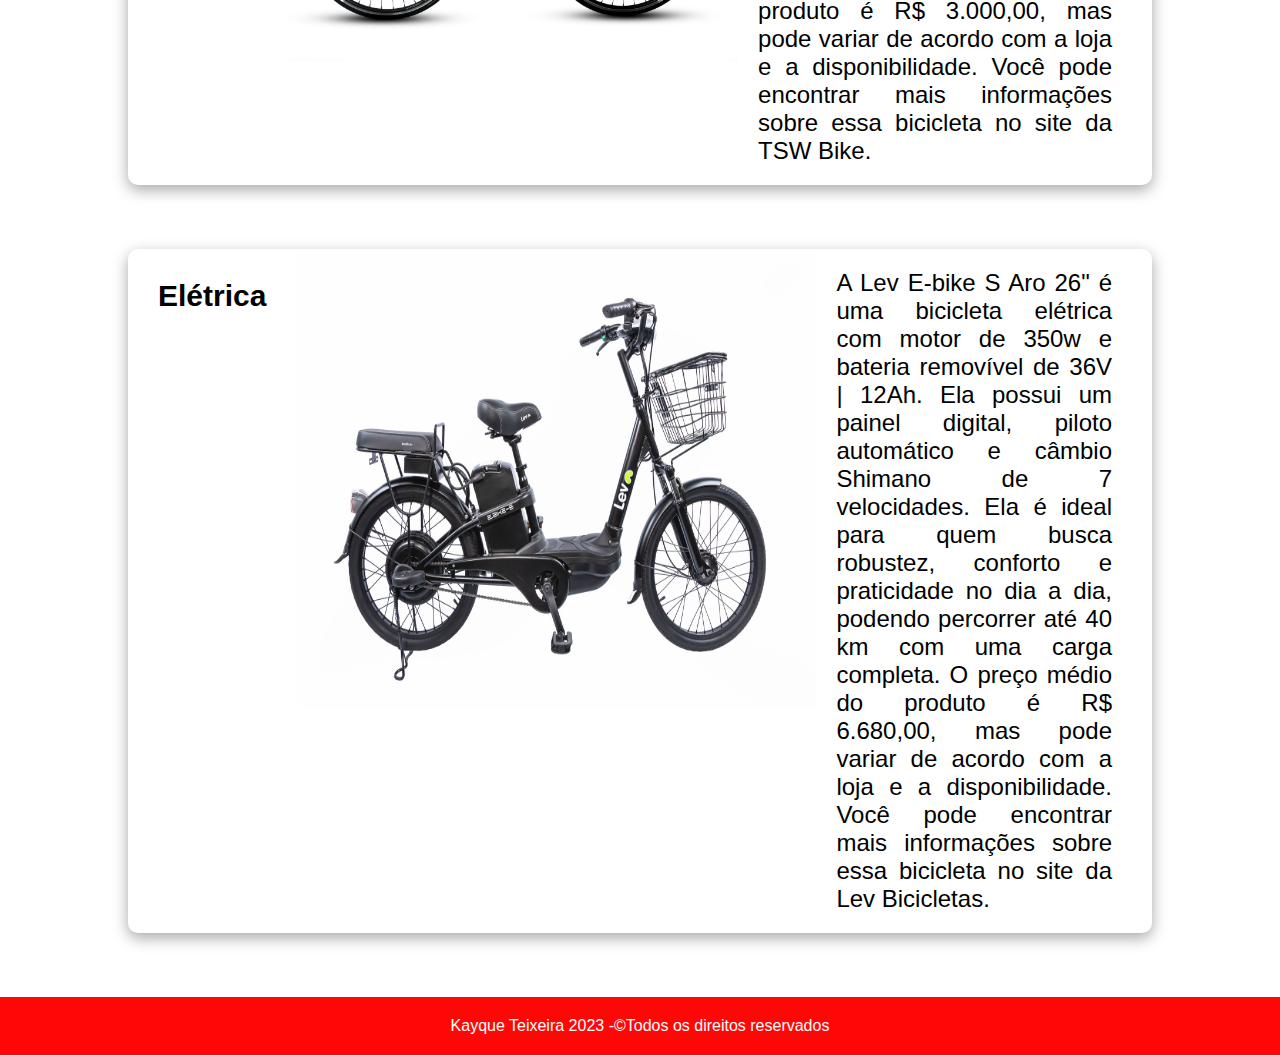
<file: modelo.html>
<!DOCTYPE html>
<html lang="pt-br">
<head>
    <meta charset="UTF-8">
    <meta http-equiv="X-UA-Compatible" content="IE=edge">
    <meta name="viewport" content="width=device-width, initial-scale=1.0">
    <link rel="stylesheet" href="style.css">
    <link rel="icon" type="image/png" href="imagens/pedal.png">
    <title>Modelos</title>
</head>

<body>
    <header>
        <nav class="nav-bar">
            <div class="logo">
                <img src="imagens/bike.png" width="85">
                <nome>Bicicletas<nome>
            </div>
            <div class="nav-list">
                <ul>
                    <li class="nav-item"><a href="index.html" class="nav-link">Home</a></li>
                    <li class="nav-item"><a href="sobre.html" class="nav-link">Sobre</a></li>
                    <li class="nav-item"><a href="modelo.html" class="nav-link">Modelos</a></li>
                    <li class="nav-item"><a href="contato.html" class="nav-link">Contato</a></li>
                </ul>
                <div class="pt">
                    <ul>
                       <li class="nav-item"><a href="modelo.html" class="nav-link">Pt|</a>
                       <a href="modelo2.html" class="nav-link">|En</a></li>
                    </ul>
            </div>
            </div>
            

            <div class="mobile-menu-icon">
                <button onclick="menuShow()"><img class="icon" src="img/menu_white_36dp.svg" alt="45px"></button>
            </div>
        </nav>
        <div class="mobile-menu">
            <ul>
                <li class="nav-item"><a href="index.html" class="nav-link">Home</a></li>
                <li class="nav-item"><a href="sobre.html" class="nav-link">Sobre</a></li>
                <li class="nav-item"><a href="modelo.html" class="nav-link">Modelos</a></li>
                <li class="nav-item"><a href="contato.html" class="nav-link">Contato</a></li>
                <li class="nav-item"><a href="modelo.html" class="nav-link">Pt|</a>
                    <a href="modelo2.html" class="nav-link">|En</a></li>
            </ul>
        </div>
    </header>
    <script src="script.js"></script>

    <h1>Conheça alguns tipos e modelos de Bicicletas:</h1><br><br>

    <div class="box">
        <h2>Urbana</h2>
        <img class="img" src="imagens/Caloi 100 Sport.jpg">
        <p>A Caloi 100 Sport é uma bicicleta urbana que possui suspensão dianteira e quadro de 
            alumínio com design exclusivo, que oferece ao ciclista uma postura mais ereta, 
            proporcionando assim melhores pedaladas, tanto em ciclovias, quanto praias e 
            parques. Ela tem 21 marchas e é indicada para pessoas com mais de 1,60m de 
            altura. O preço médio do produto é R$ 729,90 na cor branca e R$ 882,43 na cor preta, 
            mas pode variar de acordo com a loja e a disponibilidade. Você pode encontrar mais 
            informações sobre essa bicicleta no site da Caloi.</p>
    </div>
    <div class="box">
        <h2>Dobrável</h2>
        <img class="img" src="imagens/Blitz City 20.jpg" >
        <p>A Blitz City 20" é uma bicicleta dobrável que possui aro 20 de alumínio, 6 
            marchas Shimano, freios V-brake de alumínio e pedais dobráveis de nylon. Ela é 
            indicada para praticantes de ciclismo urbano que buscam praticidade e mobilidade, 
            pois pode ser facilmente transportada e guardada em espaços reduzidos. O peso do 
            produto é 14 kg e a capacidade máxima suportada é 120 kg. O preço médio do 
            produto é R$ 1.500,00, mas pode variar de acordo com a loja e a disponibilidade. 
            Você pode encontrar mais informações sobre essa bicicleta no site da Blitz.</p>
    </div>
    <div class="box">
        <h2>Fixa</h2>
        <img class="img" src="imagens/Bike-Ten Stell.jpg" >
        <p>A BIKE HI-TEN STEEL é um modelo de bicicleta fixa que usa um tipo de aço chamado high tensile ou 
            hi-ten. Esse aço é de baixa qualidade e não é tão forte ou durável quanto outros tipos de aço. A 
            bicicleta tem um cubo flip flop que permite trocar entre os modos fixo e livre. A Raf Bikes é uma das 
            marcas que vende esse modelo de bicicleta no Brasil.</p>
    </div>
    <div class="box">
        <h2>Reclinada</h2>
        <img class="img" src="imagens/Verden Bikes Reclinada Aro 20.jpeg" >
        <p>A Verden Bikes Reclinada Aro 20" é uma bicicleta do tipo reclinada, que 
            possui um assento confortável e uma postura mais horizontal do que as 
            bicicletas tradicionais. Ela possui quadro e garfo em aço carbono, freios v-
            brake em nylon, aros em alumínio e pedais em nylon. Ela é indicada para 
            pessoas que buscam um ciclismo mais relaxado e com menos impacto nas 
            articulações. O preço médio do produto é R$ 1.200,00, mas pode variar de a
            cordo com a loja e a disponibilidade. Você pode encontrar mais informações 
            sobre essa bicicleta no site da Verden Bikes.</p>
    </div>
    <div class="box">
        <h2>Mountain Bike ou "MTB</h2>
        <img class="img" src="imagens/Caloi Elite Carbon Sport 2023.jpeg" >
        <p>A Caloi Elite Carbon Sport 2023 é uma bicicleta do tipo Mountain Bike com 
            quadro em fibra de carbono, que possui uma geometria race que permite 
            melhor dirigibilidade e controle em trilhas técnicas. Ela conta com câmbios 
            Shimano SLX 12v, freios a disco hidráulicos e suspensão Rockshox Recon 
            Silver com trava no guidão. Ela é perfeita para quem deseja ingressar no 
            mundo das competições ou melhorar o rendimento nas trilhas. Ela é a mesma 
            bicicleta usada pela equipe Henrique Avancini Racing. O preço médio do 
            produto é R$ 10.000,00, mas pode variar de acordo com a loja e a 
            disponibilidade. Você pode encontrar mais informações sobre essa bicicleta 
            no site da Caloi.</p>
    </div>
    <div class="box">
        <h2>Speed</h2>
        <img class="img" src="imagens/TSW TR30 Speed 2023.png" >
        <p>A TSW TR30 Speed 2023/24. É uma bicicleta tipo speed com quadro de alumínio, 14 
            velocidades e câmbios Shimano Tourney. Ela tem aro 700 e está disponível em três 
            tamanhos de quadro: 51, 54 e 56. Ela é ideal para quem busca uma bicicleta rápida e 
            leve para treinos e passeios em estradas ou ciclovias. O preço médio do produto é R$ 
            3.000,00, mas pode variar de acordo com a loja e a disponibilidade. Você pode 
            encontrar mais informações sobre essa bicicleta no site da TSW Bike.</p><br>
        </div>
        <div class="box">
            <h2>Elétrica</h2>
            <img class="img" src="imagens/Lev E-bike S Aro 26.jpg" >
            <p>A Lev E-bike S Aro 26" é uma bicicleta elétrica com motor de 350w e 
                bateria removível de 36V | 12Ah. Ela possui um painel digital, piloto 
                automático e câmbio Shimano de 7 velocidades. Ela é ideal para quem 
                busca robustez, conforto e praticidade no dia a dia, podendo percorrer até 40 
                km com uma carga completa. O preço médio do produto é R$ 6.680,00, mas 
                pode variar de acordo com a loja e a disponibilidade. Você pode encontrar 
                mais informações sobre essa bicicleta no site da Lev Bicicletas.</p><br>
            </div>

        <a class="seta" href="#"><img src="imagens/cima.png" alt="sobe"></a>
    <footer>Kayque Teixeira 2023 -&copyTodos os direitos reservados</footer>
</body>

    <script src="script.js"></script>
</body>
</html>
</file>
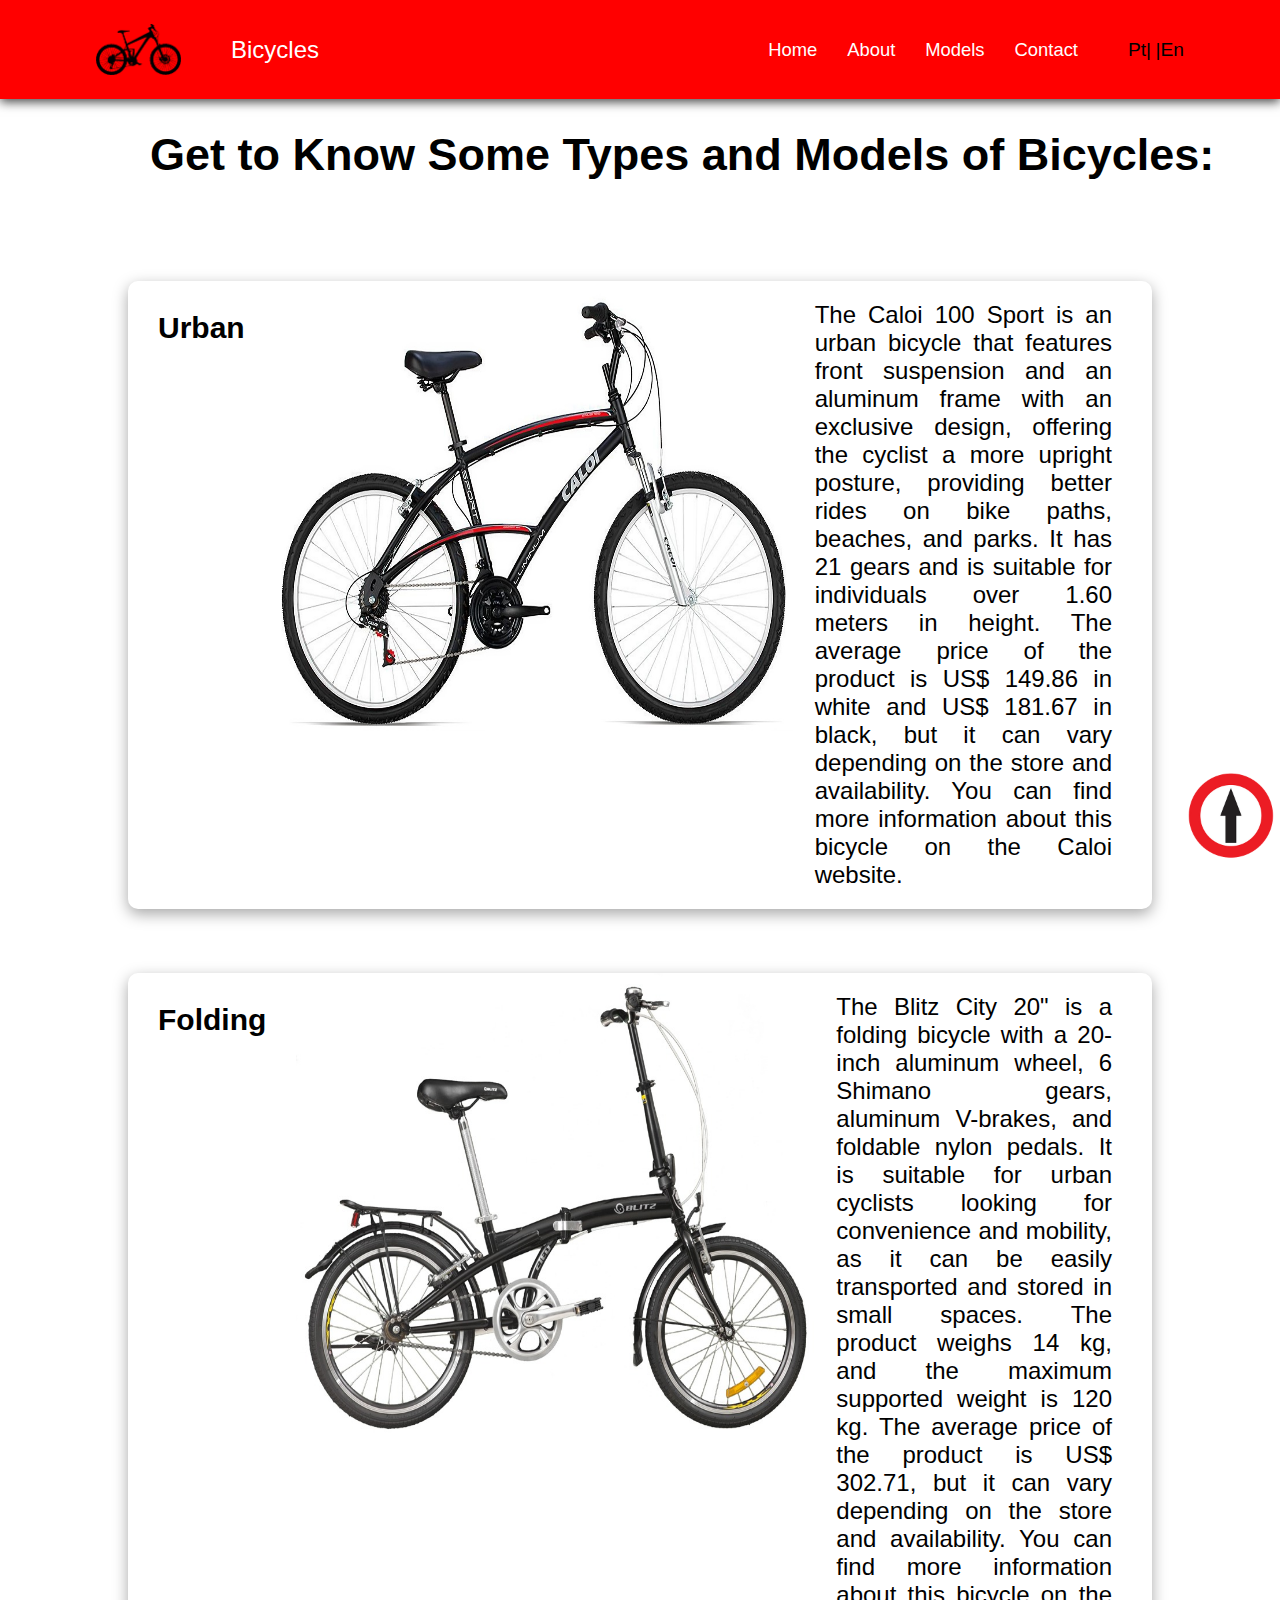
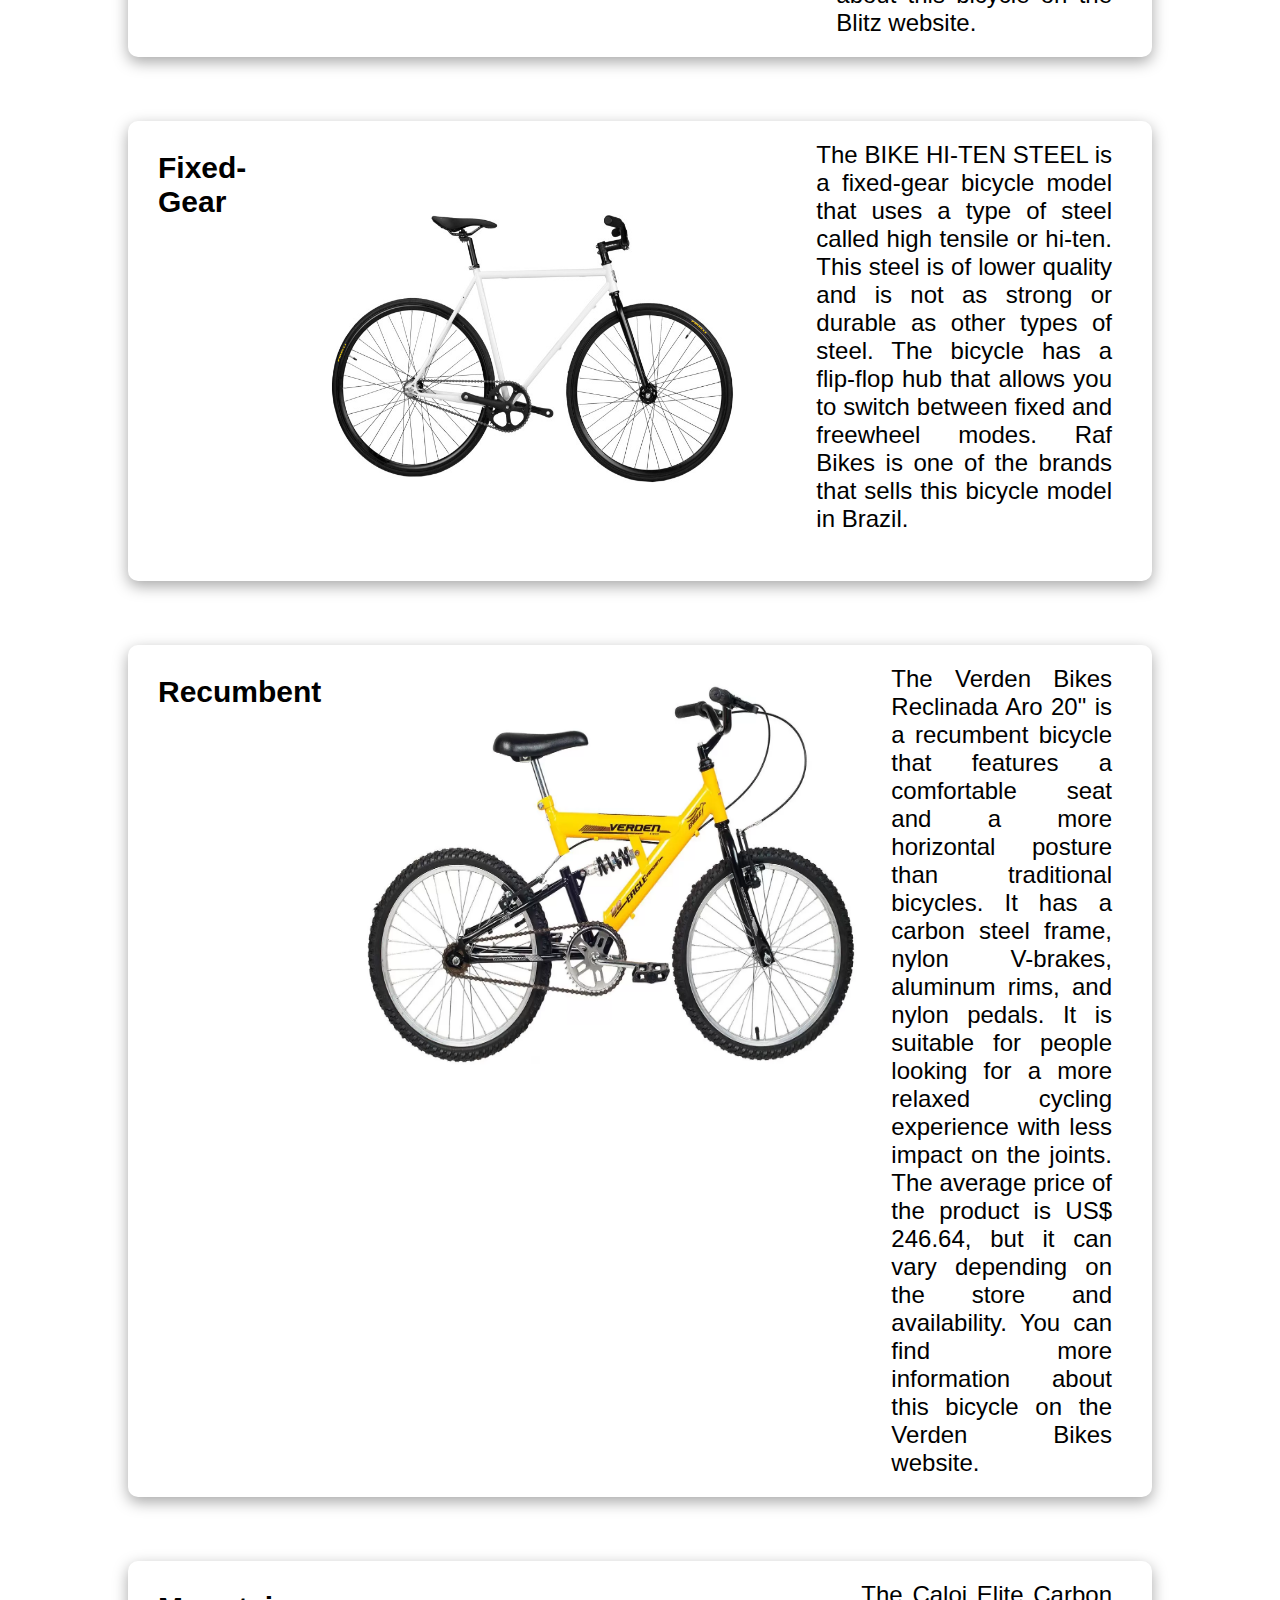
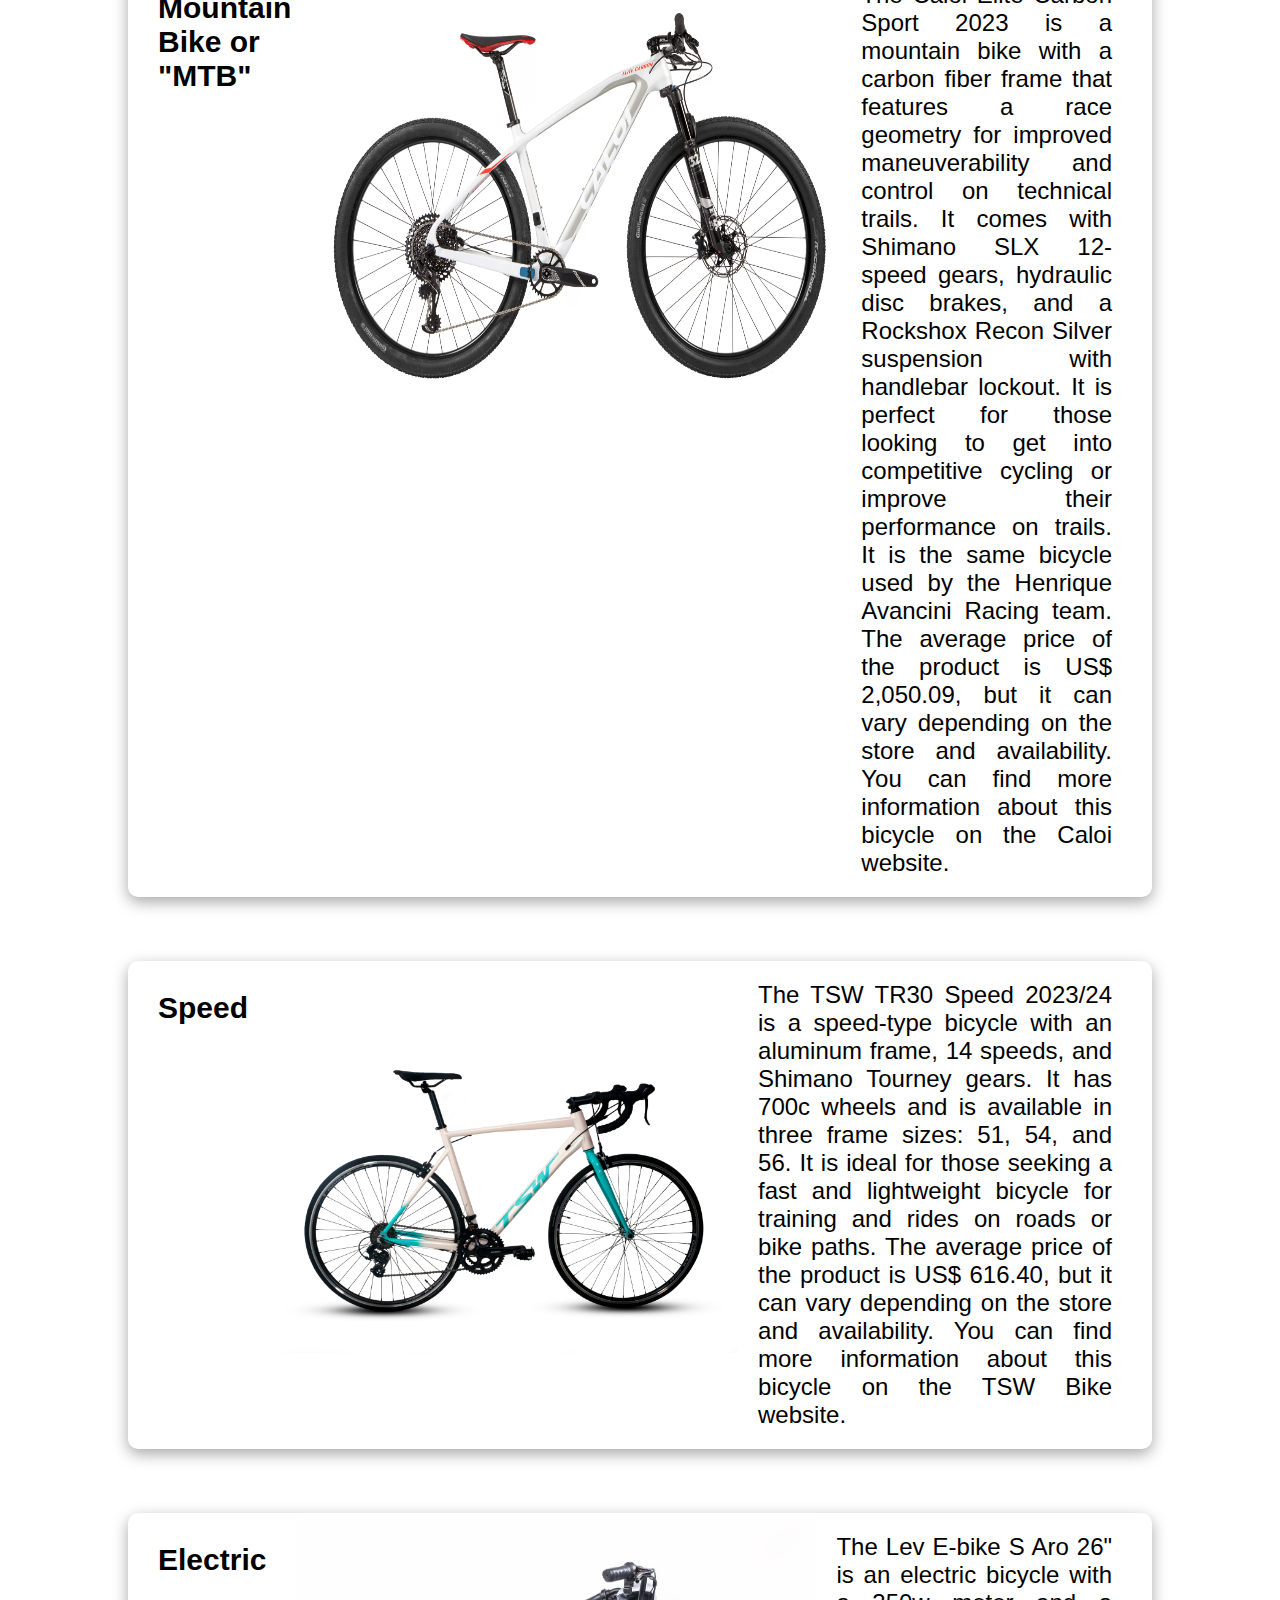
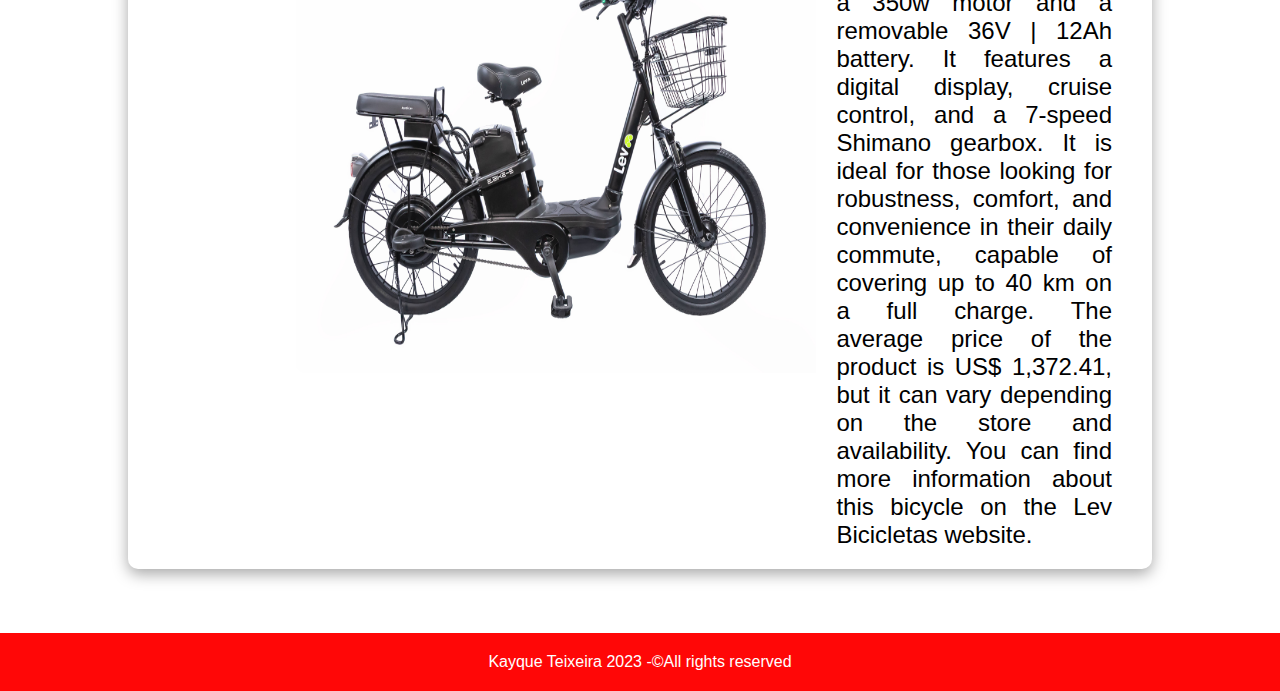
<file: modelo2.html>
<!DOCTYPE html>
<html lang="en">
<head>
    <meta charset="UTF-8">
    <meta http-equiv="X-UA-Compatible" content="IE=edge">
    <meta name="viewport" content="width=device-width, initial-scale=1.0">
    <link rel="stylesheet" href="style.css">
    <link rel="icon" type="image/png" href="imagens/pedal.png">
    <title>Models</title>
</head>

<body>
    <header>
        <nav class="nav-bar">
            <div class="logo">
                <img src="imagens/bike.png" width="85">
                <nome>Bicycles<nome>
            </div>
            <div class="nav-list">
                <ul>
                    <li class="nav-item"><a href="index2.html" class="nav-link">Home</a></li>
                    <li class="nav-item"><a href="sobre2.html" class="nav-link">About</a></li>
                    <li class="nav-item"><a href="modelo2.html" class="nav-link">Models</a></li>
                    <li class="nav-item"><a href="contato2.html" class="nav-link">Contact</a></li>
                </ul>
                <div class="pt">
                    <ul>
                       <li class="nav-item"><a href="modelo.html" class="nav-link">Pt|</a>
                       <a href="modelo2.html" class="nav-link">|En</a></li>
                    </ul>
            </div>
            </div>
            

            <div class="mobile-menu-icon">
                <button onclick="menuShow()"><img class="icon" src="img/menu_white_36dp.svg" alt="45px"></button>
            </div>
        </nav>
        <div class="mobile-menu">
            <ul>
                <li class="nav-item"><a href="index2.html" class="nav-link">Home</a></li>
                <li class="nav-item"><a href="sobre2.html" class="nav-link">About</a></li>
                <li class="nav-item"><a href="modelo2.html" class="nav-link">Models</a></li>
                <li class="nav-item"><a href="contato2.html" class="nav-link">Contact</a></li>
                <li class="nav-item"><a href="modelo.html" class="nav-link">Pt|</a>
                    <a href="modelo2.html" class="nav-link">|En</a></li>
            </ul>
        </div>
    </header>
    <script src="script.js"></script>

    <h1>Get to Know Some Types and Models of Bicycles:</h1><br><br>

<div class="box">
    <h2>Urban</h2>
    <img class="img" src="imagens/Caloi 100 Sport.jpg">
    <p>The Caloi 100 Sport is an urban bicycle that features front suspension and an aluminum frame with an exclusive design, offering the cyclist a more upright posture, providing better rides on bike paths, beaches, and parks. It has 21 gears and is suitable for individuals over 1.60 meters in height. The average price of the product is US$ 149.86 in white and US$ 181.67 in black, but it can vary depending on the store and availability. You can find more information about this bicycle on the Caloi website.</p>
</div>

<div class="box">
    <h2>Folding</h2>
    <img class="img" src="imagens/Blitz City 20.jpg" >
    <p>The Blitz City 20" is a folding bicycle with a 20-inch aluminum wheel, 6 Shimano gears, aluminum V-brakes, and foldable nylon pedals. It is suitable for urban cyclists looking for convenience and mobility, as it can be easily transported and stored in small spaces. The product weighs 14 kg, and the maximum supported weight is 120 kg. The average price of the product is US$ 302.71, but it can vary depending on the store and availability. You can find more information about this bicycle on the Blitz website.</p>
</div>

<div class="box">
    <h2>Fixed-Gear</h2>
    <img class="img" src="imagens/Bike-Ten Stell.jpg" >
    <p>The BIKE HI-TEN STEEL is a fixed-gear bicycle model that uses a type of steel called high tensile or hi-ten. This steel is of lower quality and is not as strong or durable as other types of steel. The bicycle has a flip-flop hub that allows you to switch between fixed and freewheel modes. Raf Bikes is one of the brands that sells this bicycle model in Brazil.</p>
</div>

<div class="box">
    <h2>Recumbent</h2>
    <img class="img" src="imagens/Verden Bikes Reclinada Aro 20.jpeg" >
    <p>The Verden Bikes Reclinada Aro 20" is a recumbent bicycle that features a comfortable seat and a more horizontal posture than traditional bicycles. It has a carbon steel frame, nylon V-brakes, aluminum rims, and nylon pedals. It is suitable for people looking for a more relaxed cycling experience with less impact on the joints. The average price of the product is US$ 246.64, but it can vary depending on the store and availability. You can find more information about this bicycle on the Verden Bikes website.</p>
</div>

<div class="box">
    <h2>Mountain Bike or "MTB"</h2>
    <img class="img" src="imagens/Caloi Elite Carbon Sport 2023.jpeg" >
    <p>The Caloi Elite Carbon Sport 2023 is a mountain bike with a carbon fiber frame that features a race geometry for improved maneuverability and control on technical trails. It comes with Shimano SLX 12-speed gears, hydraulic disc brakes, and a Rockshox Recon Silver suspension with handlebar lockout. It is perfect for those looking to get into competitive cycling or improve their performance on trails. It is the same bicycle used by the Henrique Avancini Racing team. The average price of the product is US$ 2,050.09, but it can vary depending on the store and availability. You can find more information about this bicycle on the Caloi website.</p>
</div>

<div class="box">
    <h2>Speed</h2>
    <img class="img" src="imagens/TSW TR30 Speed 2023.png" >
    <p>The TSW TR30 Speed 2023/24 is a speed-type bicycle with an aluminum frame, 14 speeds, and Shimano Tourney gears. It has 700c wheels and is available in three frame sizes: 51, 54, and 56. It is ideal for those seeking a fast and lightweight bicycle for training and rides on roads or bike paths. The average price of the product is US$ 616.40, but it can vary depending on the store and availability. You can find more information about this bicycle on the TSW Bike website.</p><br>
</div>

<div class="box">
    <h2>Electric</h2>
    <img class="img" src="imagens/Lev E-bike S Aro 26.jpg" >
    <p>The Lev E-bike S Aro 26" is an electric bicycle with a 350w motor and a removable 36V | 12Ah battery. It features a digital display, cruise control, and a 7-speed Shimano gearbox. It is ideal for those looking for robustness, comfort, and convenience in their daily commute, capable of covering up to 40 km on a full charge. The average price of the product is US$ 1,372.41, but it can vary depending on the store and availability. You can find more information about this bicycle on the Lev Bicicletas website.</p><br>
</div>


        <a class="seta" href="#"><img src="imagens/cima.png" alt="sobe"></a>
    <footer>Kayque Teixeira 2023 -&copyAll rights reserved</footer>
</body>

    <script src="script.js"></script>
</body>
</html>
</file>
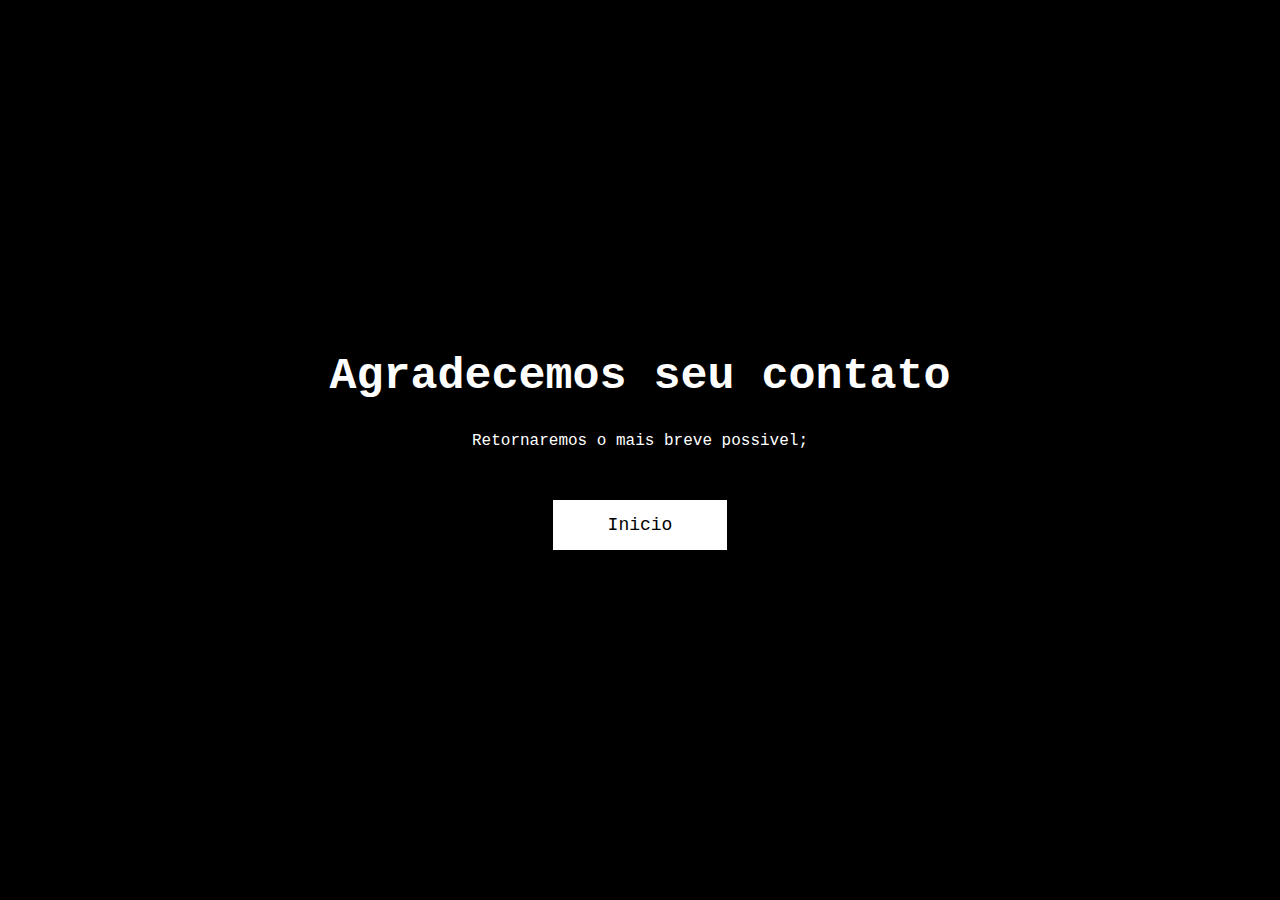
<file: obrigado.html>
<!DOCTYPE html>
<html lang="pt-br">
<head>
    <meta charset="UTF-8">
    <meta name="viewport" content="width=device-width, initial-scale=1.0">
    <link rel="stylesheet" href="estilo4.css"/>
    <link rel="icon" type="image/png" href="imagens/pedal.png">
    <title>Agradecemos!</title>
</head>
<body class="main">
    <h1 class="text">Agradecemos seu contato</h1>
    <p class="paragrafo">Retornaremos o mais breve possivel;</p>
    <a href="index.html" class="btn">Inicio</a>

</body>
</html>
</file>
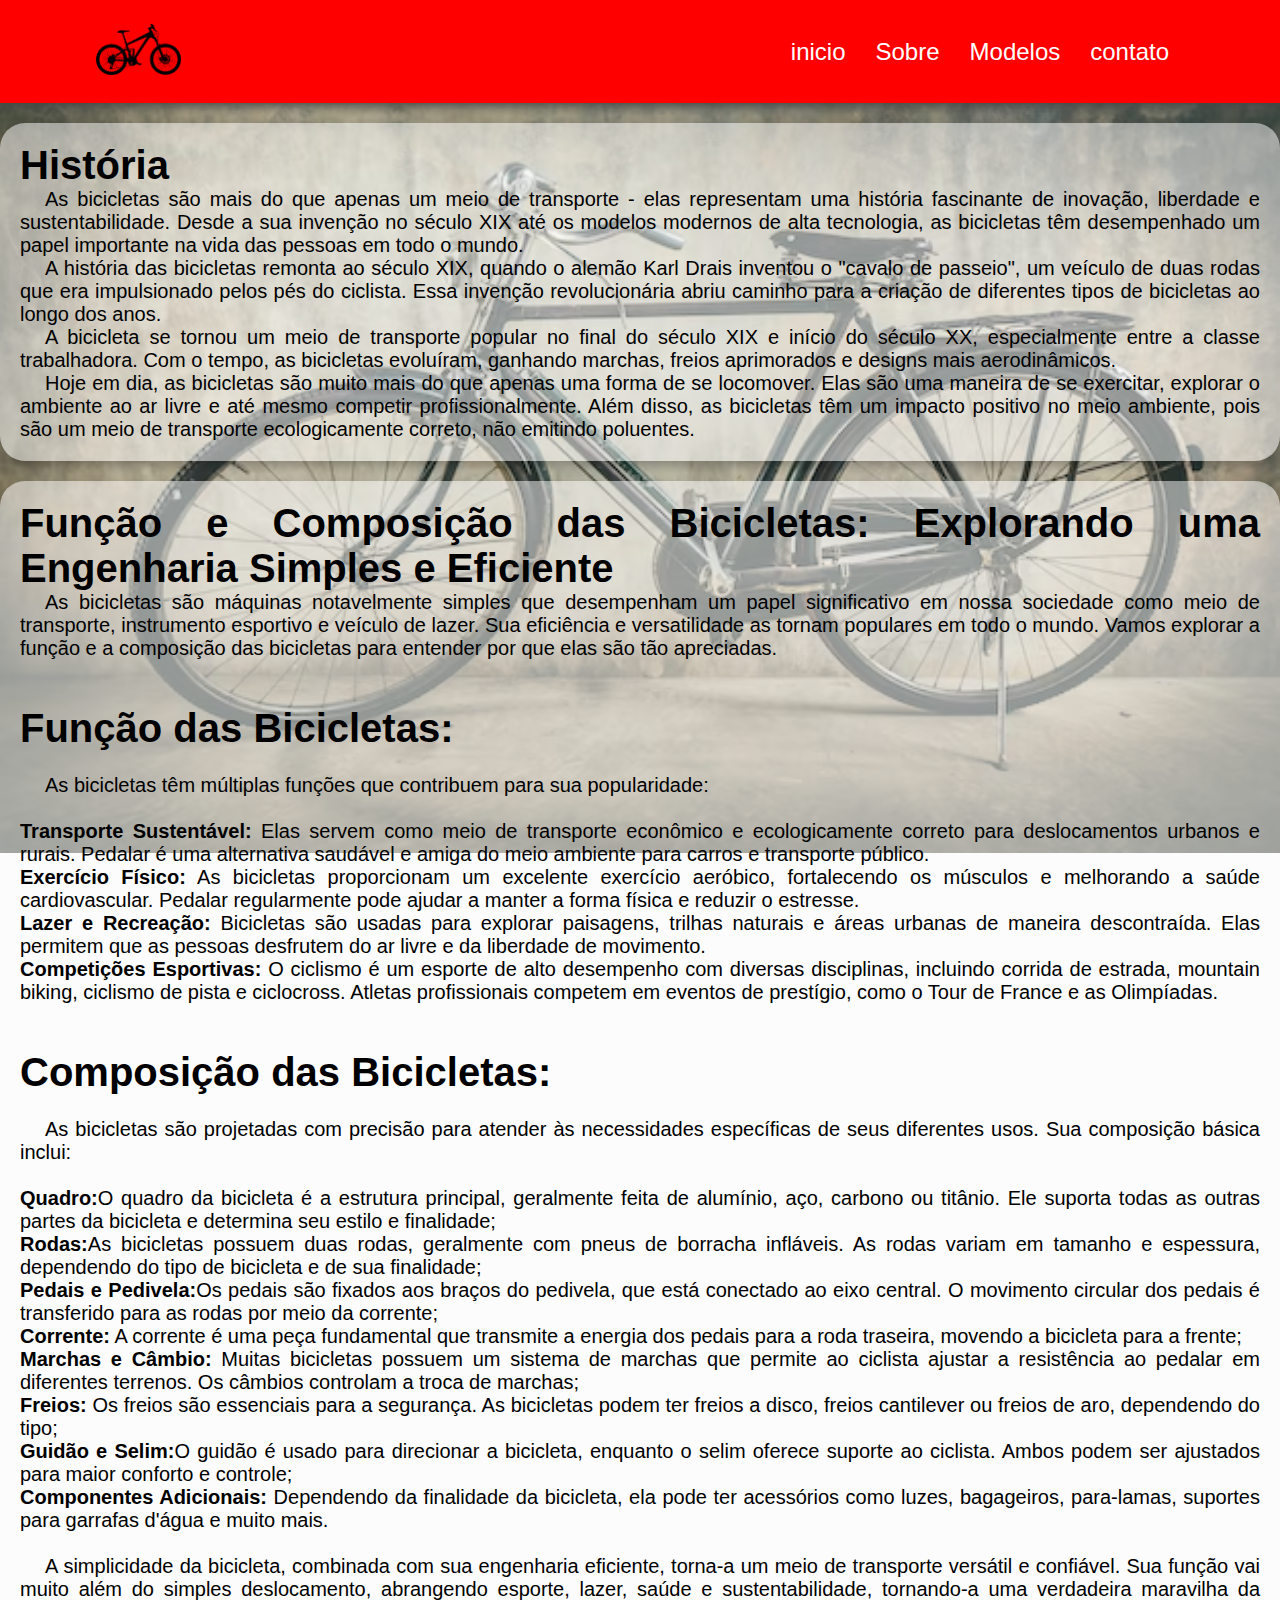
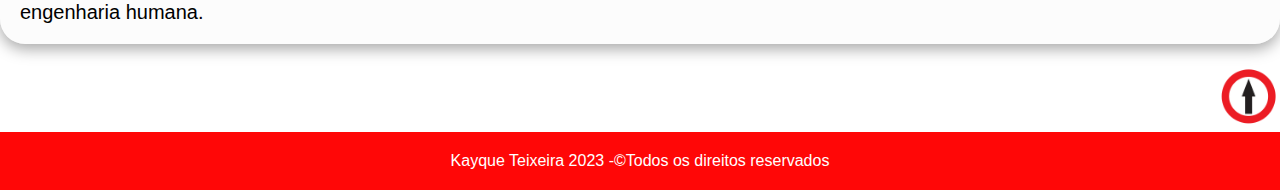
<file: Sobre.html>
<!DOCTYPE html>
<html lang="pt-br">
<head>
    <meta charset="UTF-8">
    <meta name="viewport" content="width=device-width, initial-scale=1.0">
    <link rel="stylesheet" href="estilo2.css"/>
    <link rel="icon" type="image/png" href="imagens/pedal.png">
    <title>Conheça</title>
</head>
<body>
    <header>
        <nav class="nav-bar">
            <div class="logo">
                <img src="imagens/bike.png" width="85">
            </div>
            
            <div class="nav-list">
                <ul>
                    <li class="nav-item"><a href="index.html" class="ativa">inicio</a></li>
                    <li class="nav-item"><a href="Sobre.html" class="nav-link">Sobre</a></li>
                    <li class="nav-item"><a href="Modelo.html" class="nav-link">Modelos</a></li>
                    <li class="nav-item"><a href="contato.html" class="nav-link">contato</a></li>
                </ul>
            </div>
        </nav>
        
        </section>
    </header>
    <div class="texto2">
        <h1>História</h1>
        <p>As bicicletas são mais do que apenas um meio de transporte - elas representam uma história fascinante de inovação, liberdade e sustentabilidade. Desde a sua invenção no século XIX até os modelos modernos de alta tecnologia, as bicicletas têm desempenhado um papel importante na vida das pessoas em todo o mundo.
        </p>
          <p>A história das bicicletas remonta ao século XIX, quando o alemão Karl Drais inventou o "cavalo de passeio", um veículo de duas rodas que era impulsionado pelos pés do ciclista. Essa invenção revolucionária abriu caminho para a criação de diferentes tipos de bicicletas ao longo dos anos.
          </p>
            <p>A bicicleta se tornou um meio de transporte popular no final do século XIX e início do século XX, especialmente entre a classe trabalhadora. Com o tempo, as bicicletas evoluíram, ganhando marchas, freios aprimorados e designs mais aerodinâmicos.
            </p>
            <p>Hoje em dia, as bicicletas são muito mais do que apenas uma forma de se locomover. Elas são uma maneira de se exercitar, explorar o ambiente ao ar livre e até mesmo competir profissionalmente. Além disso, as bicicletas têm um impacto positivo no meio ambiente, pois são um meio de transporte ecologicamente correto, não emitindo poluentes.
            </p>
    </div>
    <div class="texto1">
    <p><h1>Função e Composição das Bicicletas: Explorando uma Engenharia Simples e Eficiente</h1>
        <p>As bicicletas são máquinas notavelmente simples que desempenham um papel significativo 
            em nossa sociedade como meio de transporte, instrumento esportivo e veículo de lazer. 
            Sua eficiência e versatilidade as tornam populares em todo o mundo. Vamos explorar a 
            função e a composição das bicicletas para entender por que elas são tão apreciadas.</p>
            <br><br>
        <h2>Função das Bicicletas:</h2>
        <br>
        <p>As bicicletas têm múltiplas funções que contribuem para sua popularidade:
        <br><br>
        <b>Transporte Sustentável:</b> Elas servem como meio de transporte econômico e 
            ecologicamente correto para deslocamentos urbanos e rurais. Pedalar é uma 
            alternativa saudável e amiga do meio ambiente para carros e transporte público.<br>
        <b>Exercício Físico:</b> As bicicletas proporcionam um excelente exercício aeróbico, 
        fortalecendo os músculos e melhorando a saúde cardiovascular. Pedalar 
        regularmente pode ajudar a manter a forma física e reduzir o estresse.<br>
        <b>Lazer e Recreação:</b> Bicicletas são usadas para explorar paisagens, trilhas naturais e 
        áreas urbanas de maneira descontraída. Elas permitem que as pessoas desfrutem 
        do ar livre e da liberdade de movimento.<br>
        <b>Competições Esportivas:</b> O ciclismo é um esporte de alto desempenho com 
        diversas disciplinas, incluindo corrida de estrada, mountain biking, ciclismo de pista 
        e ciclocross. Atletas profissionais competem em eventos de prestígio, como o Tour 
        de France e as Olimpíadas.</p>
        <br><br>
        <h2>Composição das Bicicletas:</h2>
        <br>
        <p>As bicicletas são projetadas com precisão para atender às necessidades específicas de seus diferentes usos. Sua composição básica inclui:
        <br> <br>
        <b>Quadro:</b>O quadro da bicicleta é a estrutura principal, geralmente feita de alumínio, 
            aço, carbono ou titânio. Ele suporta todas as outras partes da bicicleta e determina 
            seu estilo e finalidade;<br>
        <b>Rodas:</b>As bicicletas possuem duas rodas, geralmente com pneus de borracha 
        infláveis. As rodas variam em tamanho e espessura, dependendo do tipo de 
        bicicleta e de sua finalidade;<br>
        <b>Pedais e Pedivela:</b>Os pedais são fixados aos braços do pedivela, que está 
        conectado ao eixo central. O movimento circular dos pedais é transferido para as 
        rodas por meio da corrente;<br>
        <b>Corrente:</b> A corrente é uma peça fundamental que transmite a energia dos pedais 
        para a roda traseira, movendo a bicicleta para a frente;<br>
        <b>Marchas e Câmbio:</b> Muitas bicicletas possuem um sistema de marchas que permite 
        ao ciclista ajustar a resistência ao pedalar em diferentes terrenos. Os câmbios 
        controlam a troca de marchas;<br>
        <b>Freios:</b> Os freios são essenciais para a segurança. As bicicletas podem ter freios 
        a disco, freios cantilever ou freios de aro, dependendo do tipo;<br>
        <b>Guidão e Selim:</b>O guidão é usado para direcionar a bicicleta, enquanto o selim 
        oferece suporte ao ciclista. Ambos podem ser ajustados para maior conforto e 
        controle;<br>
        <b>Componentes Adicionais:</b> Dependendo da finalidade da bicicleta, ela pode ter 
        acessórios como luzes, bagageiros, para-lamas, suportes para garrafas d'água e 
        muito mais.</p><br>

        <p>A simplicidade da bicicleta, combinada com sua engenharia eficiente, torna-a um meio de transporte versátil e confiável. Sua função vai muito além do simples deslocamento, abrangendo esporte, lazer, saúde e sustentabilidade, tornando-a uma verdadeira maravilha da engenharia humana.</p>
        
        </p>
    </div>
        <div align="right"> <a href="#"><img src="imagens/cima.png" width="5%"></a></div>
        <footer>Kayque Teixeira 2023 -&copyTodos os direitos reservados</footer>
</body>
</html>
</file>
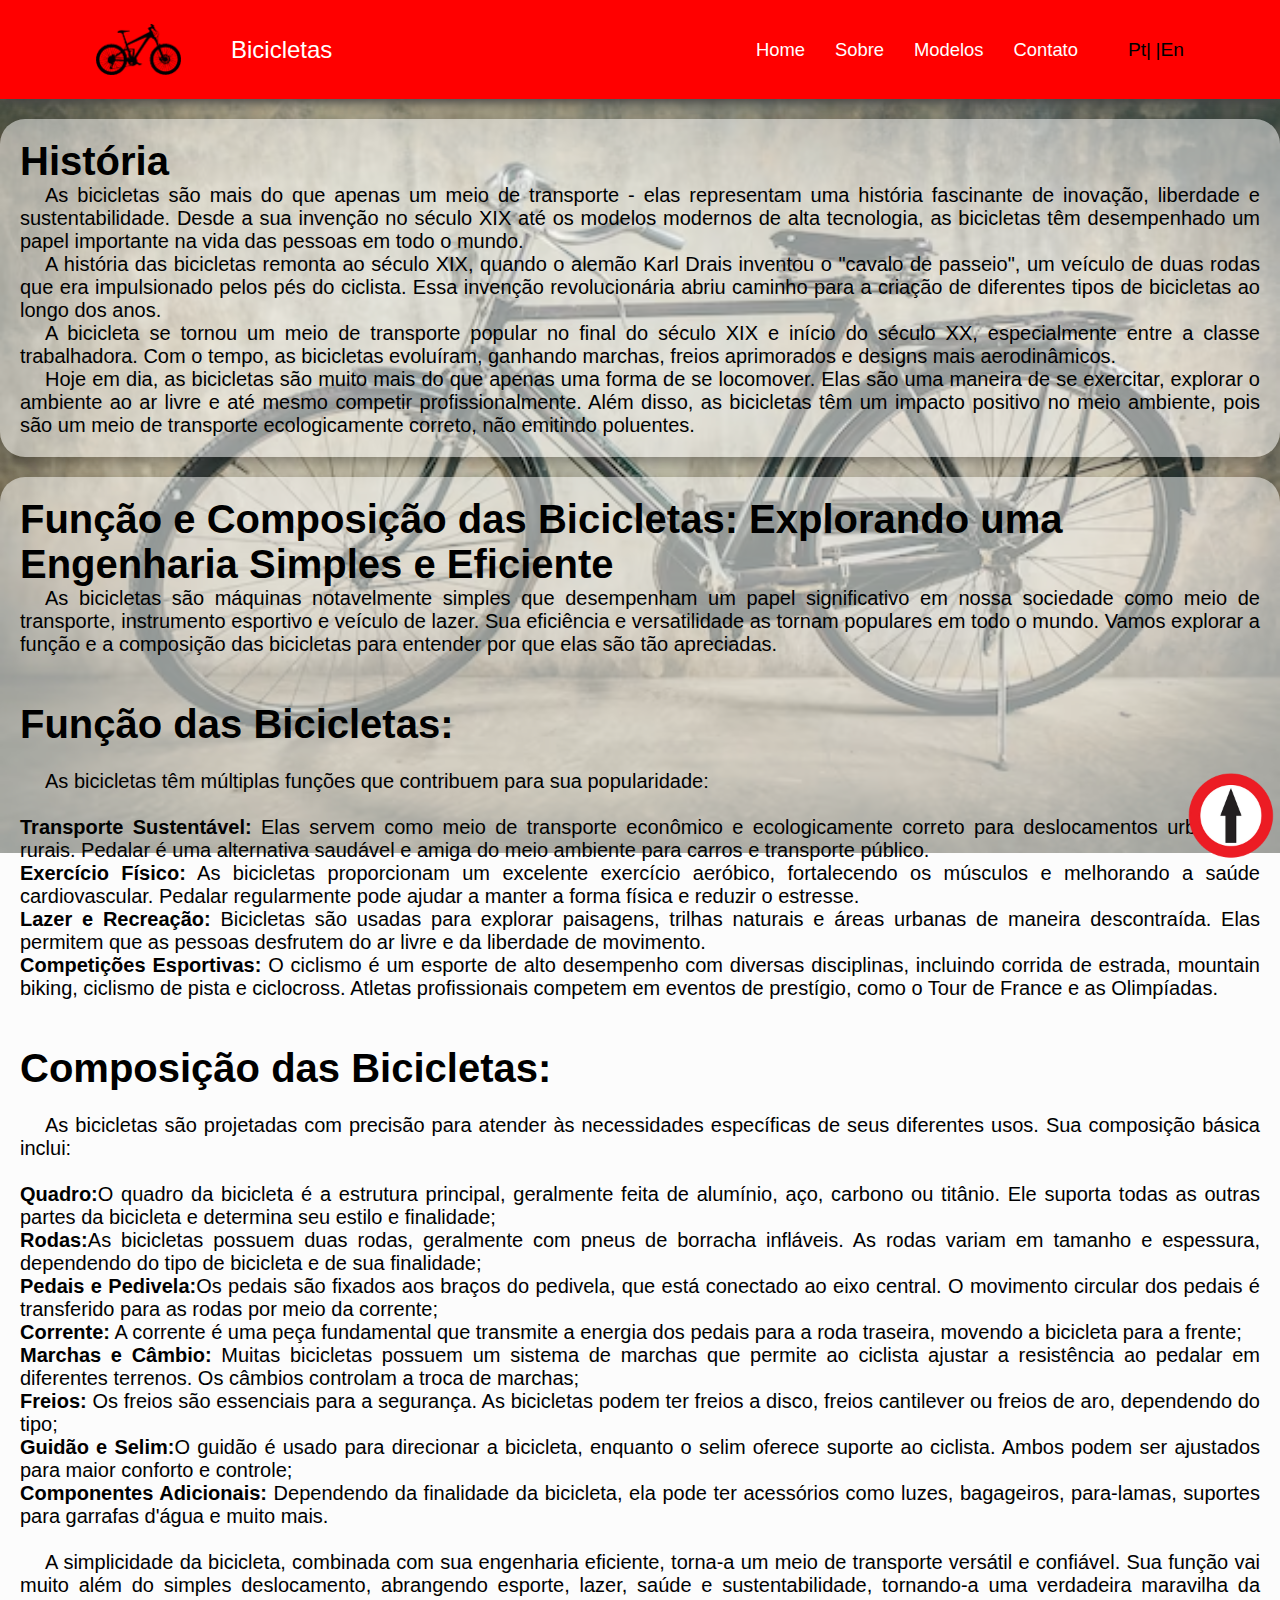
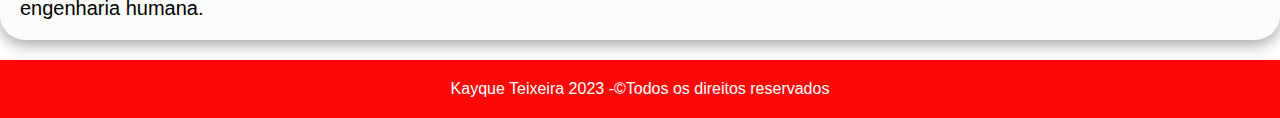
<file: sobre.html>
<!DOCTYPE html>
<html lang="pt-br">
<head>
    <meta charset="UTF-8">
    <meta name="viewport" content="width=device-width, initial-scale=1.0">
    <link rel="stylesheet" href="style2.css"/>
    <link rel="icon" type="image/png" href="imagens/pedal.png">
    <title>Conheça</title>
</head>
<body>
    <header>
        <nav class="nav-bar">
            <div class="logo">
                <img src="imagens/bike.png" width="85">
                <nome>Bicicletas<nome>
            </div>
            <div class="nav-list">
                <ul>
                    <li class="nav-item"><a href="index.html" class="nav-link">Home</a></li>
                    <li class="nav-item"><a href="sobre.html" class="nav-link">Sobre</a></li>
                    <li class="nav-item"><a href="modelo.html" class="nav-link">Modelos</a></li>
                    <li class="nav-item"><a href="contato.html" class="nav-link">Contato</a></li>
                </ul>
                <div class="pt">
                    <ul>
                       <li class="nav-item"><a href="sobre.html" class="nav-link">Pt|</a>
                       <a href="sobre2.html" class="nav-link">|En</a></li>
                    </ul>
            </div>
            </div>
            

            <div class="mobile-menu-icon">
                <button onclick="menuShow()"><img class="icon" src="img/menu_white_36dp.svg" alt="45px"></button>
            </div>
        </nav>
        <div class="mobile-menu">
            <ul>
                <li class="nav-item"><a href="index.html" class="nav-link">Home</a></li>
                <li class="nav-item"><a href="sobre.html" class="nav-link">Sobre</a></li>
                <li class="nav-item"><a href="modelo.html" class="nav-link">Modelos</a></li>
                <li class="nav-item"><a href="contato.html" class="nav-link">Contato</a></li>
                <li class="nav-item"><a href="sobre.html" class="nav-link">Pt|</a>
                    <a href="sobre2.html" class="nav-link">|En</a></li>
            </ul>
        </div>
    </header>
    <script src="script.js"></script>
    <div class="texto2">
        <h1>História</h1>
        <p>As bicicletas são mais do que apenas um meio de transporte - elas representam uma história fascinante de inovação, liberdade e sustentabilidade. Desde a sua invenção no século XIX até os modelos modernos de alta tecnologia, as bicicletas têm desempenhado um papel importante na vida das pessoas em todo o mundo.
        </p>
          <p>A história das bicicletas remonta ao século XIX, quando o alemão Karl Drais inventou o "cavalo de passeio", um veículo de duas rodas que era impulsionado pelos pés do ciclista. Essa invenção revolucionária abriu caminho para a criação de diferentes tipos de bicicletas ao longo dos anos.
          </p>
            <p>A bicicleta se tornou um meio de transporte popular no final do século XIX e início do século XX, especialmente entre a classe trabalhadora. Com o tempo, as bicicletas evoluíram, ganhando marchas, freios aprimorados e designs mais aerodinâmicos.
            </p>
            <p>Hoje em dia, as bicicletas são muito mais do que apenas uma forma de se locomover. Elas são uma maneira de se exercitar, explorar o ambiente ao ar livre e até mesmo competir profissionalmente. Além disso, as bicicletas têm um impacto positivo no meio ambiente, pois são um meio de transporte ecologicamente correto, não emitindo poluentes.
            </p>
    </div>
    <div class="texto1">
    <p><h1>Função e Composição das Bicicletas: Explorando uma Engenharia Simples e Eficiente</h1>
        <p>As bicicletas são máquinas notavelmente simples que desempenham um papel significativo 
            em nossa sociedade como meio de transporte, instrumento esportivo e veículo de lazer. 
            Sua eficiência e versatilidade as tornam populares em todo o mundo. Vamos explorar a 
            função e a composição das bicicletas para entender por que elas são tão apreciadas.</p>
            <br><br>
        <h2>Função das Bicicletas:</h2>
        <br>
        <p>As bicicletas têm múltiplas funções que contribuem para sua popularidade:
        <br><br>
        <b>Transporte Sustentável:</b> Elas servem como meio de transporte econômico e 
            ecologicamente correto para deslocamentos urbanos e rurais. Pedalar é uma 
            alternativa saudável e amiga do meio ambiente para carros e transporte público.<br>
        <b>Exercício Físico:</b> As bicicletas proporcionam um excelente exercício aeróbico, 
        fortalecendo os músculos e melhorando a saúde cardiovascular. Pedalar 
        regularmente pode ajudar a manter a forma física e reduzir o estresse.<br>
        <b>Lazer e Recreação:</b> Bicicletas são usadas para explorar paisagens, trilhas naturais e 
        áreas urbanas de maneira descontraída. Elas permitem que as pessoas desfrutem 
        do ar livre e da liberdade de movimento.<br>
        <b>Competições Esportivas:</b> O ciclismo é um esporte de alto desempenho com 
        diversas disciplinas, incluindo corrida de estrada, mountain biking, ciclismo de pista 
        e ciclocross. Atletas profissionais competem em eventos de prestígio, como o Tour 
        de France e as Olimpíadas.</p>
        <br><br>
        <h2>Composição das Bicicletas:</h2>
        <br>
        <p>As bicicletas são projetadas com precisão para atender às necessidades específicas de seus diferentes usos. Sua composição básica inclui:
        <br> <br>
        <b>Quadro:</b>O quadro da bicicleta é a estrutura principal, geralmente feita de alumínio, 
            aço, carbono ou titânio. Ele suporta todas as outras partes da bicicleta e determina 
            seu estilo e finalidade;<br>
        <b>Rodas:</b>As bicicletas possuem duas rodas, geralmente com pneus de borracha 
        infláveis. As rodas variam em tamanho e espessura, dependendo do tipo de 
        bicicleta e de sua finalidade;<br>
        <b>Pedais e Pedivela:</b>Os pedais são fixados aos braços do pedivela, que está 
        conectado ao eixo central. O movimento circular dos pedais é transferido para as 
        rodas por meio da corrente;<br>
        <b>Corrente:</b> A corrente é uma peça fundamental que transmite a energia dos pedais 
        para a roda traseira, movendo a bicicleta para a frente;<br>
        <b>Marchas e Câmbio:</b> Muitas bicicletas possuem um sistema de marchas que permite 
        ao ciclista ajustar a resistência ao pedalar em diferentes terrenos. Os câmbios 
        controlam a troca de marchas;<br>
        <b>Freios:</b> Os freios são essenciais para a segurança. As bicicletas podem ter freios 
        a disco, freios cantilever ou freios de aro, dependendo do tipo;<br>
        <b>Guidão e Selim:</b>O guidão é usado para direcionar a bicicleta, enquanto o selim 
        oferece suporte ao ciclista. Ambos podem ser ajustados para maior conforto e 
        controle;<br>
        <b>Componentes Adicionais:</b> Dependendo da finalidade da bicicleta, ela pode ter 
        acessórios como luzes, bagageiros, para-lamas, suportes para garrafas d'água e 
        muito mais.</p><br>

        <p>A simplicidade da bicicleta, combinada com sua engenharia eficiente, torna-a um meio de transporte versátil e confiável. Sua função vai muito além do simples deslocamento, abrangendo esporte, lazer, saúde e sustentabilidade, tornando-a uma verdadeira maravilha da engenharia humana.</p>
        
        </p>
    </div>
    <a class="seta" href="#"><img src="imagens/cima.png" alt="sobe"></a>
        <footer>Kayque Teixeira 2023 -&copyTodos os direitos reservados</footer>
</body>
</html>
</file>
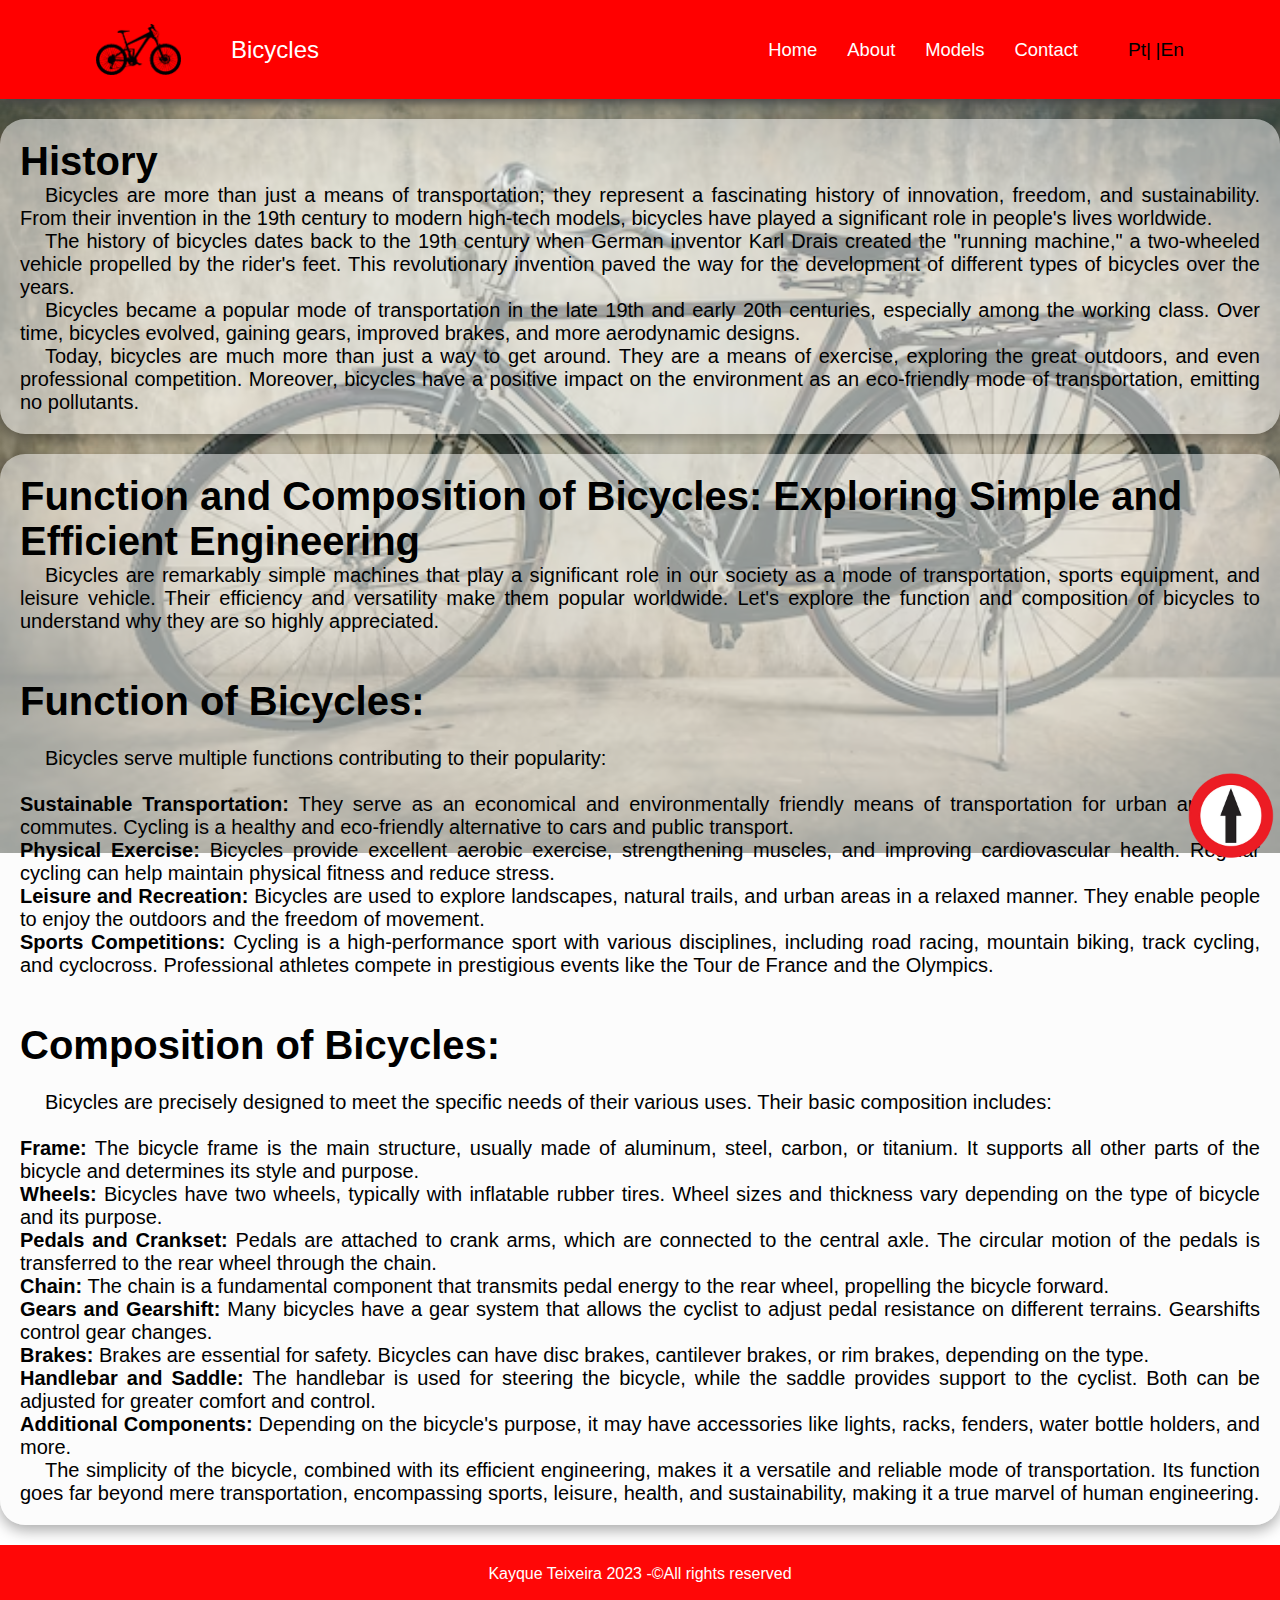
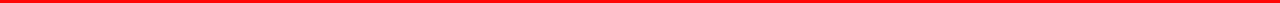
<file: sobre2.html>
<!DOCTYPE html>
<html lang="en">
<head>
    <meta charset="UTF-8">
    <meta name="viewport" content="width=device-width, initial-scale=1.0">
    <link rel="stylesheet" href="style2.css"/>
    <link rel="icon" type="image/png" href="imagens/pedal.png">
    <title>Get to know</title>
</head>
<body>
    <header>
        <nav class="nav-bar">
            <div class="logo">
                <img src="imagens/bike.png" width="85">
                <nome>Bicycles<nome>
            </div>
            <div class="nav-list">
                <ul>
                    <li class="nav-item"><a href="index2.html" class="nav-link">Home</a></li>
                    <li class="nav-item"><a href="sobre2.html" class="nav-link">About</a></li>
                    <li class="nav-item"><a href="modelo2.html" class="nav-link">Models</a></li>
                    <li class="nav-item"><a href="contato2.html" class="nav-link">Contact</a></li>
                </ul>
                <div class="pt">
                    <ul>
                       <li class="nav-item"><a href="sobre.html" class="nav-link">Pt|</a>
                       <a href="sobre2.html" class="nav-link">|En</a></li>
                    </ul>
            </div>
            </div>
            

            <div class="mobile-menu-icon">
                <button onclick="menuShow()"><img class="icon" src="img/menu_white_36dp.svg" alt="45px"></button>
            </div>
        </nav>
        <div class="mobile-menu">
            <ul>
                <li class="nav-item"><a href="index2.html" class="nav-link">Home</a></li>
                <li class="nav-item"><a href="sobre2.html" class="nav-link">About</a></li>
                <li class="nav-item"><a href="modelo2.html" class="nav-link">Models</a></li>
                <li class="nav-item"><a href="contato2.html" class="nav-link">Contact</a></li>
                <li class="nav-item"><a href="sobre.html" class="nav-link">Pt|</a>
                    <a href="sobre2.html" class="nav-link">|En</a></li>
            </ul>
        </div>
    </header>
    <script src="script.js"></script>
    <div class="texto2">
        <h1>History</h1>
        <p>Bicycles are more than just a means of transportation; they represent a fascinating history of innovation, freedom, and sustainability. From their invention in the 19th century to modern high-tech models, bicycles have played a significant role in people's lives worldwide.</p>
        <p>The history of bicycles dates back to the 19th century when German inventor Karl Drais created the "running machine," a two-wheeled vehicle propelled by the rider's feet. This revolutionary invention paved the way for the development of different types of bicycles over the years.</p>
        <p>Bicycles became a popular mode of transportation in the late 19th and early 20th centuries, especially among the working class. Over time, bicycles evolved, gaining gears, improved brakes, and more aerodynamic designs.</p>
        <p>Today, bicycles are much more than just a way to get around. They are a means of exercise, exploring the great outdoors, and even professional competition. Moreover, bicycles have a positive impact on the environment as an eco-friendly mode of transportation, emitting no pollutants.</p>
    </div>
    <div class="texto1">
        <h1>Function and Composition of Bicycles: Exploring Simple and Efficient Engineering</h1>
        <p>Bicycles are remarkably simple machines that play a significant role in our society as a mode of transportation, sports equipment, and leisure vehicle. Their efficiency and versatility make them popular worldwide. Let's explore the function and composition of bicycles to understand why they are so highly appreciated.</p>
        <br><br>
        <h2>Function of Bicycles:</h2>
        <br>
        <p>Bicycles serve multiple functions contributing to their popularity:
            <br><br>
            <b>Sustainable Transportation:</b> They serve as an economical and environmentally friendly means of transportation for urban and rural commutes. Cycling is a healthy and eco-friendly alternative to cars and public transport.<br>
            <b>Physical Exercise:</b> Bicycles provide excellent aerobic exercise, strengthening muscles, and improving cardiovascular health. Regular cycling can help maintain physical fitness and reduce stress.<br>
            <b>Leisure and Recreation:</b> Bicycles are used to explore landscapes, natural trails, and urban areas in a relaxed manner. They enable people to enjoy the outdoors and the freedom of movement.<br>
            <b>Sports Competitions:</b> Cycling is a high-performance sport with various disciplines, including road racing, mountain biking, track cycling, and cyclocross. Professional athletes compete in prestigious events like the Tour de France and the Olympics.</p>
        <br><br>
        <h2>Composition of Bicycles:</h2>
        <br>
        <p>Bicycles are precisely designed to meet the specific needs of their various uses. Their basic composition includes:
            <br><br>
            <b>Frame:</b> The bicycle frame is the main structure, usually made of aluminum, steel, carbon, or titanium. It supports all other parts of the bicycle and determines its style and purpose.<br>
            <b>Wheels:</b> Bicycles have two wheels, typically with inflatable rubber tires. Wheel sizes and thickness vary depending on the type of bicycle and its purpose.<br>
            <b>Pedals and Crankset:</b> Pedals are attached to crank arms, which are connected to the central axle. The circular motion of the pedals is transferred to the rear wheel through the chain.<br>
            <b>Chain:</b> The chain is a fundamental component that transmits pedal energy to the rear wheel, propelling the bicycle forward.<br>
            <b>Gears and Gearshift:</b> Many bicycles have a gear system that allows the cyclist to adjust pedal resistance on different terrains. Gearshifts control gear changes.<br>
            <b>Brakes:</b> Brakes are essential for safety. Bicycles can have disc brakes, cantilever brakes, or rim brakes, depending on the type.<br>
            <b>Handlebar and Saddle:</b> The handlebar is used for steering the bicycle, while the saddle provides support to the cyclist. Both can be adjusted for greater comfort and control.<br>
            <b>Additional Components:</b> Depending on the bicycle's purpose, it may have accessories like lights, racks, fenders, water bottle holders, and more.</p>
        <p>The simplicity of the bicycle, combined with its efficient engineering, makes it a versatile and reliable mode of transportation. Its function goes far beyond mere transportation, encompassing sports, leisure, health, and sustainability, making it a true marvel of human engineering.</p>
    </div>
    
    <a class="seta" href="#"><img src="imagens/cima.png" alt="sobe"></a>
        <footer>Kayque Teixeira 2023 -&copyAll rights reserved</footer>
</body>
</html>
</file>
<file: style.css>
* {
    padding: 0;
    margin: 0;
    font-family:  'Franklin Gothic Medium', 'Arial Narrow', Arial, sans-serif;
}
html {
    scroll-behavior: smooth;
}

header {
    background-color: red;
    box-shadow: 0px 3px 10px #464646;
}

.nav-bar {
    display: flex;
    justify-content: space-between;
    padding: 1.5rem 6rem;
}

.logo {
    display: flex;
    align-items: center;
}

.logo nome {
    color: #fff;
    padding-left: 50px;
    font-size:x-large;
}

.nav-list {
    display: flex;
    align-items: center;
}

.nav-list ul {
    display: flex;
    justify-content: center;
    list-style: none;
}
.pt .nav-item{
    margin: 0px;
    margin-left: 35px;
    margin-right: none;
    
}
.pt .nav-link{
    text-decoration: none;
    font-size: 1.2rem;
    color:black;
    font-weight: 400;
}
.pt .nav-link:hover{
    color:white;
}
.nav-item {
    margin: 0 15px;
}

.nav-link {
    text-decoration: none;
    font-size: 1.15rem;
    color:white;
    font-weight: 400;
}
.nav-link:hover {
    color: black;
}

.mobile-menu-icon {
    display: none;
}

.mobile-menu {
    display: none;
}
.box {
    border-radius: 10px;
    display: flex;
    background-color: white;
    margin: 5% 0px 5% 10%;
    width: 80%;
    font-size: 2vw;
    font-family: 'Amatic SC', cursive;
    box-shadow: rgba(0, 0, 0, 0.35) 0px 5px 15px;
}
p {
    margin: 20px;
    margin-right: 40px;
    text-align: justify;
    font-size:x-large;
}
h1{
    font-size: 45px;
    font-family: Arial, Helvetica, sans-serif;
    padding-left: 150px;
    padding-top: 30px;
}


h2 {
    font-size: 30px; /* Tamanho da fonte ajustado para telas menores */
    text-indent: 0px;
    font-family: Arial, Helvetica, sans-serif;
    text-align: left;
    padding: 30px; /* Padding ajustado para telas menores */
}
.img {
    border-radius: 10px 0px 0px 10px;
    width: 520px;
    height: 460px;
}
.seta {
    bottom: 15%;
    position: fixed;
    text-decoration: none;
    right: 100px;
}

.seta img {
    position: absolute;
    width: 100px;
}

footer {
    background-color: #ff0707;
    padding: 20px;
    color: #fff;
    text-align: center;
}
@media screen and (max-width: 730px) {
    
    .nav-bar {
        padding: 1.5rem 4rem;
    }
    .nav-item {
        display: none;
    }
    .mobile-menu-icon {
        display: block;
    }
    .mobile-menu-icon button {
        background-color: transparent;
        padding-top: 6px;
        border: none;
        cursor: pointer;
    }
    .mobile-menu ul {
        display: flex;
        flex-direction: column;
        text-align: center;
        padding-bottom: 1rem;
    }
    .mobile-menu .nav-item {
        display: block;
        padding-top: 1.2rem;
    }
    .mobile-menu .login-button {
        display: block;
        padding: 1rem 2rem;
    }
    .mobile-menu .login-button button {
        width: 100%;
    }
    .open {
        display: block;
    }
    .img {
        border-radius: 20px 20px 0px 0px;
        width: 320px;
        height: 260px;
    }
    .box {
        display: grid;
        background-color: rgba(240, 248, 255, 0.616);
        margin: 20px 0px 50px 50px;
        width: 320px;
        font-size: 5vw;
        border-radius: 20px;
        font-family: 'Amatic SC', cursive;
     
    }
    h1 {
        padding-left: 0%;
        padding-top: 1%;
        text-align: center;
     

    }
    .seta {
        width: 20px;
        margin: 0px;
        right: 23px;
    }
    .seta img{
        width: 200%;
    }
}
</file>
<file: style3.css>
* {
    padding: 0;
    margin: 0;
    font-family: 'Franklin Gothic Medium', 'Arial Narrow', Arial, sans-serif;
}

html {
    scroll-behavior: smooth;
}

header {
    background-color: red;
    box-shadow: 0px 3px 10px #464646;
    position: fixed; /* Fixa o cabeçalho no topo */
    width: 100%; /* Largura total */
    top: 0; /* Alinha o cabeçalho no topo */
}

.nav-bar {
    display: flex;
    justify-content: space-between;
    padding: 1.5rem 6rem;
}

.logo {
    display: flex;
    align-items: center;
}

.logo nome {
    color: white;
    padding-left: 50px;
    font-size: x-large;
}
nome {
    color: white;
}
.nav-list {
    display: flex;
    align-items: center;
}

.nav-list ul {
    display: flex;
    justify-content: center;
    list-style: none;
}

.pt .nav-item {
    margin: 0px;
    margin-left: 35px;
}

.pt .nav-link {
    text-decoration: none;
    font-size: 1.2rem;
    color: black;
    font-weight: 400;
}

.pt .nav-link:hover {
    color: white;
}

.nav-item {
    margin: 0 15px;
}

.nav-link {
    text-decoration: none;
    font-size: 1.15rem;
    color: white;
    font-weight: 400;
}

.nav-link:hover {
    color: black;
}

.mobile-menu-icon {
    display: none;
}

.mobile-menu {
    display: none;
}

body {
    display: flex;
    align-items: center;
    justify-content: center;
    min-height: 100vh;
    background: white;
}

section {
    display: flex;
    align-items: center;
    justify-content: center;
    flex-direction: column;
    margin-top: 40px;
    padding: 10px 45px;
    background: rgb(39, 37, 37);
    width: 500px;
    box-shadow: rgba(0, 0, 0, 0.4) 0px 2px 4px, rgba(0, 0, 0, 0.3) 0px 7px 13px -3px, rgba(0, 0, 0, 0.2) 0px -3px 0px inset;
}

section h2 {
    color: white;
    font-size: 2.5rem;
    margin: 2rem;
}

section form {
    display: flex;
    flex-direction: column;
    width: 100%;
}

form label {
    color: white;
    font-size: 17px;
    margin-bottom: 4px;
}

form input {
    padding: 15px;
    outline: none;
    border: 0;
    margin-bottom: 20px;
    font-size: 15px;
    transition: all 0.5s;
}

form input:focus {
    border-radius: 16px;
}

form textarea {
    padding: 10px;
    outline: none;
    border: 0;
    font-size: 15px;
    margin-bottom: 30px;
    transition: all 0.5s;
    resize: none;
}

form textarea:focus {
    border-radius: 16px;
}

form button {
    padding: 15px;
    cursor: pointer;
    font-size: 16px;
    background: transparent;
    border: 2px solid white;
    color: white;
    transition: all 1s;
    margin-bottom: 20px;
}

form button:hover {
    background: white;
    color: gray;
    border-radius: 16px;
}

/* obrigado */

.main {
    display: flex;
    align-items: center;
    justify-content: center;
    min-height: 100vh;
    background-color: black;
    flex-direction: column;
}

.text {
    font-size: 45px;
    color: white;
    margin-bottom: 30px;
}

.paragrafo {
    color: white;
    margin-bottom: 50px;
}

.btn {
    padding: 15px 55px;
    background: white;
    text-decoration: none;
    color: black;
    font-size: 18px;
    transition: all 0.5s;
}

.btn:hover {
    border-radius: 16px;
}
footer {
    background-color: #ff0707;
    padding: 20px;
    color: #fff;
    text-align: center;
    position: fixed; /* Fixa o footer no final */
    width: 100%; /* Largura total */
    bottom: 0; /* Alinha o footer na parte inferior */
}

@media screen and (max-width: 730px) {

    .nav-bar {
        padding: 1.5rem 4rem;
    }
    
    .nav-item {
        display: none;
    }

    .mobile-menu-icon {
        display: block;
    }

    .mobile-menu-icon button {
        background-color: transparent;
        padding-top: 6px;
        border: none;
        cursor: pointer;
    }

    .mobile-menu ul {
        display: flex;
        flex-direction: column;
        text-align: center;
        padding-bottom: 1rem;
    }

    .mobile-menu .nav-item {
        display: block;
        padding-top: 1.2rem;
    }

    .mobile-menu .login-button {
        display: block;
        padding: 1rem 2rem;
    }

    .mobile-menu .login-button button {
        width: 100%;
    }

    .open .nav-item {
        display: block;
    }

    .open {
        display: block;
    }
}
</file>
<file: estilo3.css>
* {
    padding: 0;
    margin: 0;
    font-family: 'Franklin Gothic Medium', 'Arial Narrow', Arial, sans-serif;

}

html{
    scroll-behavior: smooth;
}

header {
    background-color: red;
    box-shadow: 0px 3px 10px #464646;

}

.nav-bar {
    display: flex;
    justify-content: space-between;
    padding: 1.5rem 6rem;

}

.nav-list {
    display: flex;
    align-items: center;

}
.nav-list ul {
    display: flex;
    justify-content: center;
    list-style: none;

}

.nav-item {
    margin: 0 15px;
}

.nav-link {
    text-decoration: none;
    font-size: 1.5rem;
    color: white;
    font-weight: 400;
}

.ativa{
    text-decoration: none;
    font-size: 1.5rem;
    color: white;
    font-weight: 400;
}

.nav-link:hover {
    border-bottom: 5px solid black;
}

ul#nav a.ativa{
    border-bottom: 5px solid black;
    }

.login-button button{
    border: none;
    background-color: #0187a7;
    padding: 10px 15px;
    border-radius: 5px;

}

.login-button button a {
    text-decoration: none;
    color: white;
    font-weight: 500;
    font-size: 1.1rem;

}

.mobile-menu-icon {
    display: none;

}

.mobile-menu {
    display:none;

}
.imagem {
    display: flex;
    justify-content: center;
    align-items: center;
    flex-direction: column;
    text-align: center;
  }
h1{
    font-size: 45px;
    font-family: Arial, Helvetica, sans-serif;
}
h2{
    font-size: 40px ;
    font-family: Arial, Helvetica, sans-serif;
}

.texto1{
    background-color: rgba(250, 250, 250, 0.5);
    padding: 20px ;
    margin: 20px auto;
    border-radius: 25px;
    text-align: justify;
    display: flex;
    font-family: Arial, Helvetica, sans-serif;
    font-size: 32px;
    text-indent: 25px;
    box-shadow: rgba(0, 0, 0, 0.35) 0px 5px 15px;
}
.texto2{
    background-color: rgba(250, 250, 250, 0.5);
    padding: 20px ;
    margin: 20px auto;
    border-radius: 25px;
    text-align: justify;
    display: flex;
    font-family: Arial, Helvetica, sans-serif;
    font-size: 32px;
    text-indent: 25px;
    box-shadow: rgba(0, 0, 0, 0.35) 0px 5px 15px;
}.texto3{
    background-color: rgba(250, 250, 250, 0.5);
    padding: 20px ;
    margin: 20px auto;
    border-radius: 25px;
    text-align: justify;
    display: flex;
    font-family: Arial, Helvetica, sans-serif;
    font-size: 32px;
    text-indent: 25px;
    box-shadow: rgba(0, 0, 0, 0.35) 0px 5px 15px;
}.texto4{
    background-color: rgba(250, 250, 250, 0.5);
    padding: 20px ;
    margin: 20px auto;
    border-radius: 25px;
    text-align: justify;
    display: flex;
    font-family: Arial, Helvetica, sans-serif;
    font-size: 32px;
    text-indent: 25px;
    box-shadow: rgba(0, 0, 0, 0.35) 0px 5px 15px;
}
.texto5{
    background-color: rgba(250, 250, 250, 0.5);
    padding: 20px ;
    margin: 20px auto;
    border-radius: 25px;
    text-align: justify;
    display: flex;
    font-family: Arial, Helvetica, sans-serif;
    font-size: 32px;
    text-indent: 25px;
    box-shadow: rgba(0, 0, 0, 0.35) 0px 5px 15px;
}
.texto6{
    background-color: rgba(250, 250, 250, 0.5);
    padding: 20px ;
    margin: 20px auto;
    border-radius: 25px;
    text-align: justify;
    display: flex;
    font-family: Arial, Helvetica, sans-serif;
    font-size: 32px;
    text-indent: 25px;
    box-shadow: rgba(0, 0, 0, 0.35) 0px 5px 15px;
}
.texto7{
    background-color: rgba(250, 250, 250, 0.5);
    padding: 20px ;
    margin: 20px auto;
    border-radius: 25px;
    text-align: justify;
    display: flex;
    font-family: Arial, Helvetica, sans-serif;
    font-size: 32px;
    text-indent: 25px;
    box-shadow: rgba(0, 0, 0, 0.35) 0px 5px 15px;
}

footer {
    background-color: #ff0707;
    padding: 20px;
    color: #fff;
    text-align: center;
}

@media screen and (max-width: 414px) and (max-height: 896px) {
    .nav-bar {
        display: flex;
        padding: 1.5rem 1rem; /* Padding ajustado para telas menores */
    }

    .nav-item {
        margin: 0 13px;
    }

    .mobile-menu-icon {
        display: block;
    }

    .mobile-menu-icon button {
        background-color: transparent;
        border: none;
        cursor: pointer;
    }

    .mobile-menu ul {
        display: flex;
        flex-direction: column;
        text-align: center;
        padding-bottom: 1rem;
    }

    .mobile-menu .nav-item {
        display: block;
        padding-top: 1.2rem;
    }

    .logo {
        display: none;
        width: 20%; /* Largura do logotipo ajustada para telas menores */
    }
    h1 {
        text-align:center;
    }
    
    h2 {
        font-size: 30px; 
        text-indent: 0px;
        font-family: Arial, Helvetica, sans-serif;
        text-align: center;
        padding: 25px; 
    }
    .texto1, .texto2, .texto3, .texto4, .texto5, .texto6 {
        width: 75%;
        background-color: white;
        padding: 60px; /* Padding ajustado para telas menores */
        margin: 20px auto;
        border-radius: 25px;
        text-align: left;
        display: flex;
        font-family: Arial, Helvetica, sans-serif;
        font-size: 16px; /* Tamanho da fonte ajustado para telas menores */
        text-indent: 15px;
        box-shadow: rgba(0, 0, 0, 0.35) 0px 5px 15px;
    }
    
    /* Estilos de imagem */
    img {
        display: none;
    }
</file>
<file: estilo4.css>
*{
    margin: 0;
    padding: 0;
    box-sizing: border-box;
    font-family: 'Courier New', Courier, monospace;
}
body{
    display: flex;
    align-items: center;
    justify-content: center;
    min-height: 100vh;
    background: red;
}

section{
    display: flex;
    align-items: center;
    justify-content: center;
    flex-direction: column;
    padding: 10px 45px;
    background: rgb(39, 37, 37);;
    width: 500px;
    box-shadow: rgba(0, 0, 0, 0.4) 0px 2px 4px, rgba(0, 0, 0, 0.3) 0px 7px 13px -3px, rgba(0, 0, 0, 0.2) 0px -3px 0px inset;
}
section h2{
    color: white;
    font-size: 2.5rem;
    margin: 2rem;

}

section form{
    display: flex;
    flex-direction: column;
    width: 100%;

}

form label{
    color: white;
    font-size: 17px;
    margin-bottom: 4px;
}

form input{
    padding: 15px;
    outline: none;
    border: 0;
    margin-bottom: 20px;
    font-size: 15px;
    transition: all 0.5s;
}

form input:focus{
    border-radius: 16px;
}
form textarea{
    padding: 10px;
    outline: none;
    border: 0;
    font-size: 15px;
    margin-bottom: 30px;
    transition: all 0.5s;
    resize: none;
}
form textarea:focus{
    border-radius: 16px;
}

form button{
    padding: 15px;
    cursor: pointer;
    font-size: 16px;
    background: transparent;
    border: 2px solid white;
    color: white;
    transition: all 1s;
    margin-bottom: 20px;
}
form button:hover{
    background: white;
    color:gray;
    border-radius: 16px;
}
.placa{
    rotate:-90deg;
    position: absolute;
    left: 0;
}

/*obrigado*/

.main{
    display:flex;
    align-items: center;
    justify-content: center;
    min-height: 100vh;
    background-color: black;
    flex-direction: column;
}

.text{
    font-size: 45px;
    color: white;
    margin-bottom: 30px;
}

.paragrafo{
    color: white;
    margin-bottom: 50px;

}

.btn{
    padding: 15px 55px;
    background: white;
    text-decoration: none;
    color: black;
    font-size: 18px;
    transition: all 0.5s;
}
.bnt:hover{
    border-radius: 16px;
}

@media screen and (max-width: 414px) and (max-height: 896px) {

    .placa {
        position: fixed;
        top: 0;
        left: 0;
        width: 30%;
        padding: 10px;
        z-index: 999; /* Isso garante que o elemento fique acima de outros elementos da página */
    }
}
</file>
<file: estilo2.css>
* {
    padding: 0;
    margin: 0;
    font-family: 'Franklin Gothic Medium', 'Arial Narrow', Arial, sans-serif;

}

html {
    scroll-behavior: smooth;
}

body{
  background-image: url(imagens/antiga-bicicleta.jpeg);
  background-repeat: no-repeat;
  background-attachment: fixed;
  background-size: 100%;
  
}

header {
    background-color: red;
    box-shadow: 0px 3px 10px #464646;

}

.nav-bar {
    display: flex;
    justify-content: space-between;
    padding: 1.5rem 6rem;

}

.nav-list {
    display: flex;
    align-items: center;

}
.nav-list ul {
    display: flex;
    justify-content: center;
    list-style: none;

}

.nav-item {
    margin: 0 15px;
}

.nav-link {
    text-decoration: none;
    font-size: 1.5rem;
    color: white;
    font-weight: 400;
}
.ativa{
    text-decoration: none;
    font-size: 1.5rem;
    color: white;
    font-weight: 400;
}

.nav-link:hover {
    border-bottom: 5px solid black;
}

ul#nav a.ativa{
    border-bottom: 5px solid black;
    }

.texto1{
    background-color: rgba(250, 250, 250, 0.5);
    padding: 20px ;
    margin: 20px auto;
    border-radius: 25px;
    text-align: justify;
    font-family: Arial, Helvetica, sans-serif;
    font-size: 20px;
    text-indent: 25px;
    box-shadow: rgba(0, 0, 0, 0.35) 0px 5px 15px;
}
.texto2{
    background-color: rgba(250, 250, 250, 0.5);
    padding: 20px ;
    margin: 20px auto;
    text-align: justify;
    font-family: Arial, Helvetica, sans-serif;
    font-size: 20px;
    text-indent: 25px;
    border-radius: 25px;
    box-shadow: rgba(0, 0, 0, 0.35) 0px 5px 15px;
}
h1{
    align-items: center;
    text-align: justify;
    text-indent: 0px;
}
h2{
    font-size: 40px ;
    text-indent: 0px;
    font-family: Arial, Helvetica, sans-serif;
    text-align: left;
    padding: 0px ;
}

footer {
    background-color: #ff0707;
    padding: 20px;
    color: #fff;
    text-align: center;
}

@media screen and (max-width: 414px) and (max-height: 896px) {
    .nav-bar {
        display: flex;
        padding: 1.5rem 1rem; /* Padding ajustado para telas menores */
    }

    .nav-item {
        margin: 0 13px;
    }

    .mobile-menu-icon {
        display: block;
    }

    .mobile-menu-icon button {
        background-color: transparent;
        border: none;
        cursor: pointer;
    }

    .mobile-menu ul {
        display: flex;
        flex-direction: column;
        text-align: center;
        padding-bottom: 1rem;
    }

    .mobile-menu .nav-item {
        display: block;
        padding-top: 1.2rem;
    }

    .logo {
        display: none;

    }
    h1 {
        text-align:left;
    }
    
    h2 {
        font-size: 30px; 
        text-indent: 0px;
        font-family: Arial, Helvetica, sans-serif;
        text-align: center;
        padding: 25px; 
    }
    a img {
        align-items: ;
    }
}
</file>
<file: style2.css>
* {
    padding: 0;
    margin: 0;
    font-family:  'Franklin Gothic Medium', 'Arial Narrow', Arial, sans-serif;
}
html {
    scroll-behavior: smooth;
}
body{
    background-image: url(imagens/antiga-bicicleta.jpeg);
    background-repeat: no-repeat;
    background-attachment: fixed;
    background-size: 100%;
    
  }
header {
    background-color: red;
    box-shadow: 0px 3px 10px #464646;
}

.nav-bar {
    display: flex;
    justify-content: space-between;
    padding: 1.5rem 6rem;
}

.logo {
    display: flex;
    align-items: center;
}

.logo nome {
    color: #fff;
    padding-left: 50px;
    font-size:x-large;
}

.nav-list {
    display: flex;
    align-items: center;
}

.nav-list ul {
    display: flex;
    justify-content: center;
    list-style: none;
}
.pt .nav-item{
    margin: 0px;
    margin-left: 35px;
    margin-right: none;
    
}
.pt .nav-link{
    text-decoration: none;
    font-size: 1.2rem;
    color:black;
    font-weight: 400;
}
.nav-item {
    margin: 0 15px;
}

.nav-link {
    text-decoration: none;
    font-size: 1.15rem;
    color:white;
    font-weight: 400;
}
.nav-link:hover {
    color: black;
}

.mobile-menu-icon {
    display: none;
}

.mobile-menu {
    display: none;
}
.texto1{
    background-color: rgba(250, 250, 250, 0.5);
    padding: 20px ;
    margin: 20px auto;
    border-radius: 25px;
    text-align: justify;
    font-family: Arial, Helvetica, sans-serif;
    font-size: 20px;
    text-indent: 25px;
    box-shadow: rgba(0, 0, 0, 0.35) 0px 5px 15px;
}
.texto2{
    background-color: rgba(250, 250, 250, 0.5);
    padding: 20px ;
    margin: 20px auto;
    text-align: justify;
    font-family: Arial, Helvetica, sans-serif;
    font-size: 20px;
    text-indent: 25px;
    border-radius: 25px;
    box-shadow: rgba(0, 0, 0, 0.35) 0px 5px 15px;
}
h1{
    align-items: center;
    text-align: left;
    text-indent: 0px;
}
h2{
    font-size: 40px ;
    text-indent: 0px;
    font-family: Arial, Helvetica, sans-serif;
    text-align: left;
    padding: 0px ;
}

.seta {
    bottom: 15%;
    position: fixed;
    text-decoration: none;
    right: 100px;
}

.seta img {
    position: absolute;
    width: 100px;
}


footer {
    background-color: #ff0707;
    padding: 20px;
    color: #fff;
    text-align: center;
}

@media screen and (max-width: 730px) {
    body{
        background-image: url(imagens/papel\ de\ parede.jpg);
        background-size: cover;
    }
    .nav-bar {
        padding: 1.5rem 4rem;
    }
    .nav-item {
        display: none;
    }
    .mobile-menu-icon {
        display: block;
    }
    .mobile-menu-icon button {
        background-color: transparent;
        padding-top: 6px;
        border: none;
        cursor: pointer;
    }
    .mobile-menu ul {
        display: flex;
        flex-direction: column;
        text-align: center;
        padding-bottom: 1rem;
    }
    .mobile-menu .nav-item {
        display: block;
        padding-top: 1.2rem;
    }
    .mobile-menu .login-button {
        display: block;
        padding: 1rem 2rem;
    }
    .mobile-menu .login-button button {
        width: 100%;
    }
    .open {
        display: block;
    }
    .seta {
        width: 20px;
        margin: 0px;
        right: 23px;
    }
    .seta img{
        width: 200%;
    }
}
</file>
